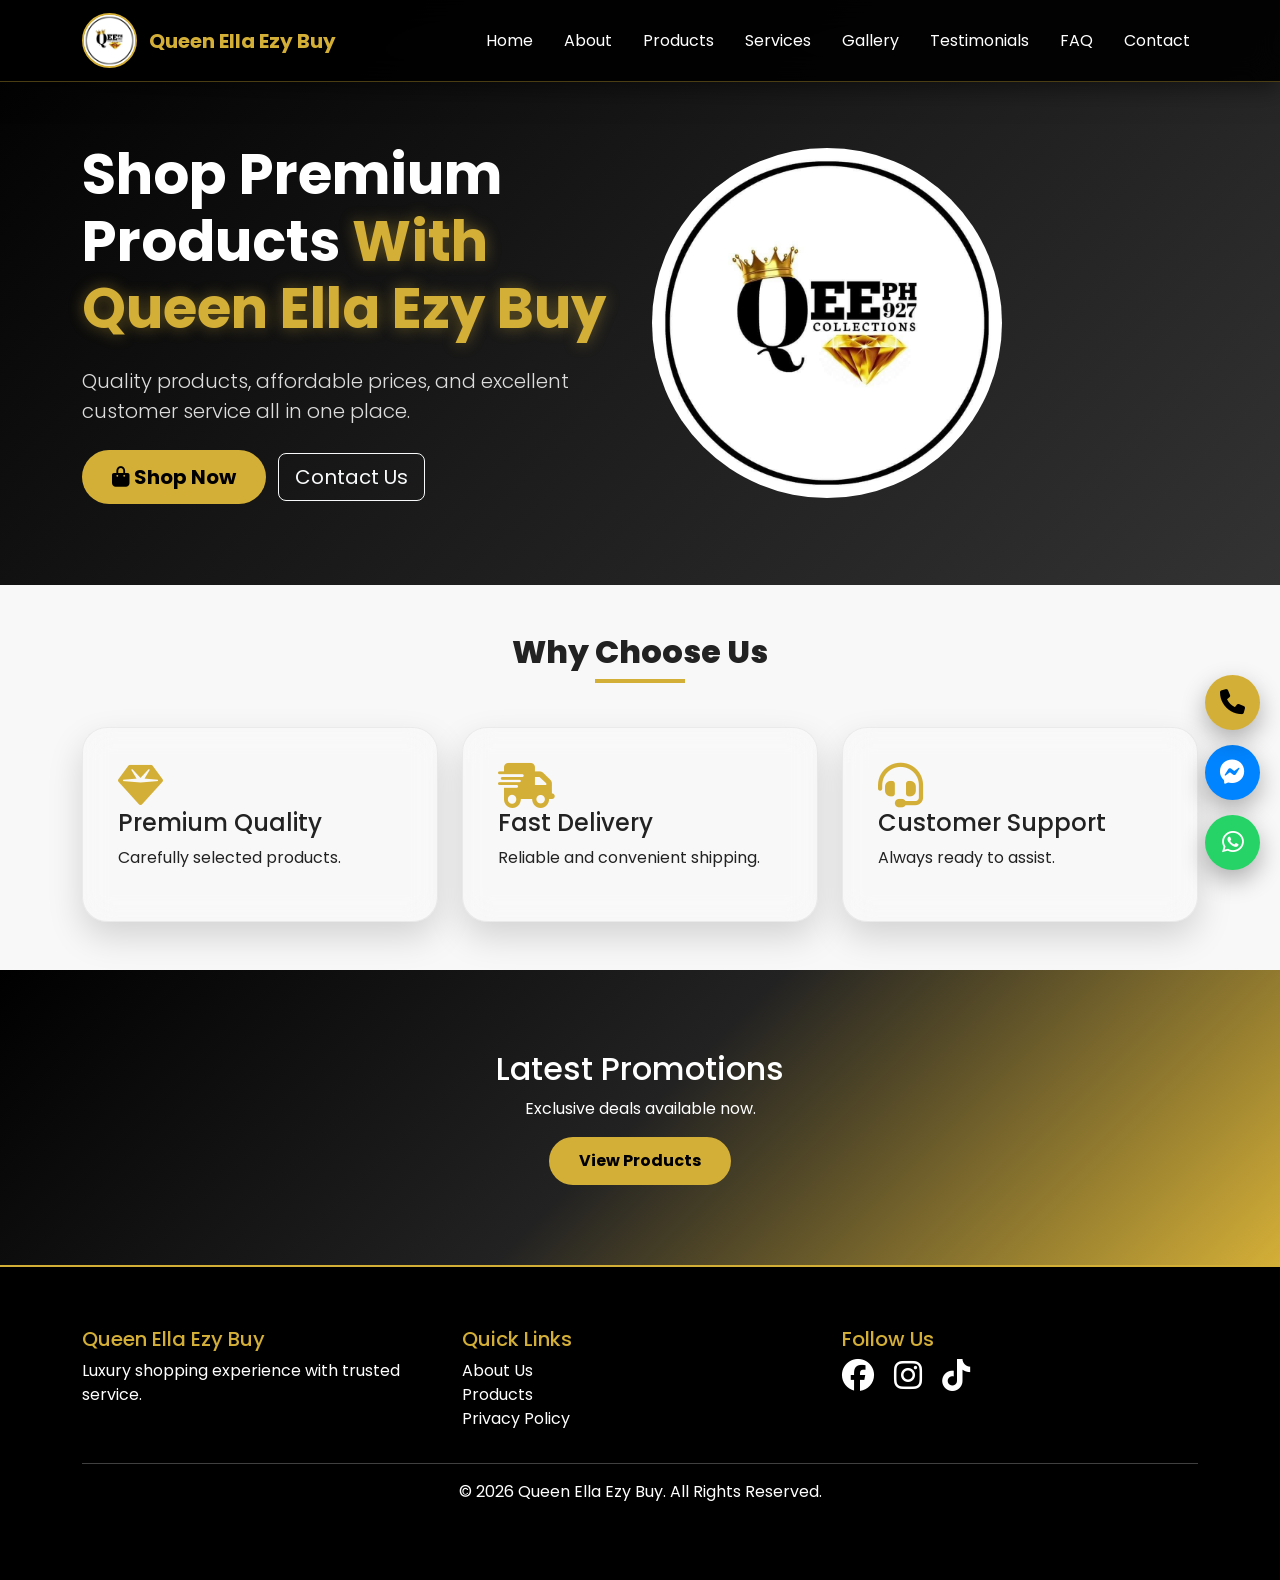
<file: index.html>
<!DOCTYPE html>
<html lang="en">

<head>

<meta charset="UTF-8">

<meta name="viewport" content="width=device-width, initial-scale=1.0">


<!-- SEO -->

<title>
Queen Ella Ezy Buy | Premium Online Store
</title>


<meta name="description"
content="Queen Ella Ezy Buy offers quality products, affordable prices, and trusted customer service.">


<meta name="keywords"
content="
Queen Ella Ezy Buy,
online shopping,
products,
ecommerce,
Philippines
">


<meta name="author"
content="Queen Ella Ezy Buy">


<meta name="robots"
content="index, follow">


<!-- Open Graph -->

<meta property="og:title"
content="Queen Ella Ezy Buy">


<meta property="og:description"
content="Premium products with trusted service.">


<meta property="og:type"
content="website">


<meta property="og:image"
content="assets/images/Qeelogo.jpg">


<!-- Favicon -->

<link rel="icon"
href="assets/images/Qeelogo.jpg">


<!-- Bootstrap -->

<link
href="https://cdn.jsdelivr.net/npm/bootstrap@5.3.3/dist/css/bootstrap.min.css"
rel="stylesheet">


<!-- Font Awesome -->

<link
rel="stylesheet"
href="https://cdnjs.cloudflare.com/ajax/libs/font-awesome/6.5.2/css/all.min.css">


<!-- Google Font -->

<link rel="preconnect"
href="https://fonts.googleapis.com">


<link
href="https://fonts.googleapis.com/css2?family=Poppins:wght@300;400;500;600;700;800&display=swap"
rel="stylesheet">


<!-- AOS Animation -->

<link
href="https://unpkg.com/aos@2.3.4/dist/aos.css"
rel="stylesheet">


<!-- Custom CSS -->

<link rel="stylesheet" href="assets/css/style.css">


</head>


<body>


<!-- ======================
LOADING SCREEN
======================= -->

<div id="loader">

<div class="spinner-border text-warning">

</div>

</div>



<!-- ======================
NAVBAR
======================= -->


<nav class="navbar navbar-expand-lg navbar-dark fixed-top custom-navbar">


<div class="container">


<a class="navbar-brand d-flex align-items-center"
href="index.html">


<img src="assets/images/Qeelogo.jpg"
alt="Queen Ella Ezy Buy Logo"
class="logo-img">


<span>
Queen Ella Ezy Buy
</span>


</a>



<button class="navbar-toggler"
type="button"
data-bs-toggle="collapse"
data-bs-target="#navbarMenu">


<span class="navbar-toggler-icon"></span>


</button>



<div class="collapse navbar-collapse"
id="navbarMenu">


<ul class="navbar-nav ms-auto">


<li class="nav-item">
<a class="nav-link active"
href="index.html">
Home
</a>
</li>



<li class="nav-item">
<a class="nav-link"
href="about.html">
About
</a>
</li>



<li class="nav-item">
<a class="nav-link"
href="products.html">
Products
</a>
</li>



<li class="nav-item">
<a class="nav-link"
href="services.html">
Services
</a>
</li>



<li class="nav-item">
<a class="nav-link"
href="gallery.html">
Gallery
</a>
</li>



<li class="nav-item">
<a class="nav-link"
href="testimonials.html">
Testimonials
</a>
</li>



<li class="nav-item">
<a class="nav-link"
href="faq.html">
FAQ
</a>
</li>



<li class="nav-item">
<a class="nav-link"
href="contact.html">
Contact
</a>
</li>



</ul>


</div>


</div>


</nav>




<!-- ======================
HERO SECTION
======================= -->


<section class="hero-section">


<div class="container">


<div class="row align-items-center">


<div class="col-lg-6"
data-aos="fade-right">


<h1 class="display-4 fw-bold">


Shop Premium Products


<span class="gold-text">
With Queen Ella Ezy Buy
</span>


</h1>



<p class="lead mt-4">


Quality products,
affordable prices,
and excellent customer service
all in one place.


</p>




<div class="mt-4">


<a href="products.html"
class="btn btn-gold btn-lg me-2">


<i class="fas fa-shopping-bag"></i>

Shop Now


</a>



<a href="contact.html"
class="btn btn-outline-light btn-lg">


Contact Us


</a>


</div>


</div>





<div class="col-lg-6 text-center"
data-aos="fade-left">


<img src="assets/images/Qeelogo.jpg"
alt="Queen Ella Ezy Buy"
class="img-fluid hero-img"
style="max-width:350px; border-radius: 50%;">


</div>



</div>


</div>


</section>






<!-- ======================
FEATURES
======================= -->


<section class="py-5">


<div class="container">


<div class="text-center mb-5">


<h2 class="section-title">

Why Choose Us

</h2>


</div>



<div class="row g-4">



<div class="col-md-4"
data-aos="zoom-in">


<div class="glass-card">


<i class="fa-solid fa-gem feature-icon"></i>


<h4>
Premium Quality
</h4>


<p>

Carefully selected products.

</p>


</div>


</div>





<div class="col-md-4"
data-aos="zoom-in">


<div class="glass-card">


<i class="fa-solid fa-truck-fast feature-icon"></i>


<h4>
Fast Delivery
</h4>


<p>

Reliable and convenient shipping.

</p>


</div>


</div>





<div class="col-md-4"
data-aos="zoom-in">


<div class="glass-card">


<i class="fa-solid fa-headset feature-icon"></i>


<h4>
Customer Support
</h4>


<p>

Always ready to assist.

</p>


</div>


</div>



</div>


</div>


</section>





<!-- ======================
PROMOTION CTA
======================= -->


<section class="promo-section">


<div class="container text-center">


<h2>

Latest Promotions

</h2>


<p>

Exclusive deals available now.

</p>



<a href="products.html"
class="btn btn-gold">

View Products

</a>


</div>


</section>





<!-- ======================
FOOTER
======================= -->


<footer>


<div class="container">


<div class="row">



<div class="col-md-4">


<h5>
Queen Ella Ezy Buy
</h5>


<p>

Luxury shopping experience
with trusted service.

</p>


</div>




<div class="col-md-4">


<h5>
Quick Links
</h5>


<ul class="footer-links">


<li>
<a href="about.html">
About Us
</a>
</li>


<li>
<a href="products.html">
Products
</a>
</li>


<li>
<a href="privacy.html">
Privacy Policy
</a>
</li>


</ul>


</div>





<div class="col-md-4">


<h5>
Follow Us
</h5>


<a href="https://www.facebook.com/QueenEllaEzybuy927"
class="text-white me-3">

<i class="fab fa-facebook fa-2x"></i>

</a>



<a href="#"
class="text-white me-3">

<i class="fab fa-instagram fa-2x"></i>

</a>



<a href="#"
class="text-white">

<i class="fab fa-tiktok fa-2x"></i>

</a>


</div>



</div>


<hr>


<p class="text-center">


© 2026 Queen Ella Ezy Buy.
All Rights Reserved.


</p>


</div>


</footer>





<!-- ======================
FLOATING BUTTONS
======================= -->


<button id="topBtn">

<i class="fas fa-arrow-up"></i>

</button>



<a href="https://www.facebook.com/QueenEllaEzybuy927"
class="messenger-btn">

<i class="fab fa-facebook-messenger"></i>

</a>




<a href="tel:+63922 793 5273"
class="call-btn">

<i class="fas fa-phone"></i>

</a>




<a href="https://wa.me/639000000000"
class="whatsapp-btn">

<i class="fab fa-whatsapp"></i>

</a>






<!-- JS -->

<script
src="https://cdn.jsdelivr.net/npm/bootstrap@5.3.3/dist/js/bootstrap.bundle.min.js">
</script>


<script
src="https://unpkg.com/aos@2.3.4/dist/aos.js">
</script>


<script
src="assets/js/script.js">
</script>



</body>

</html>
</file>
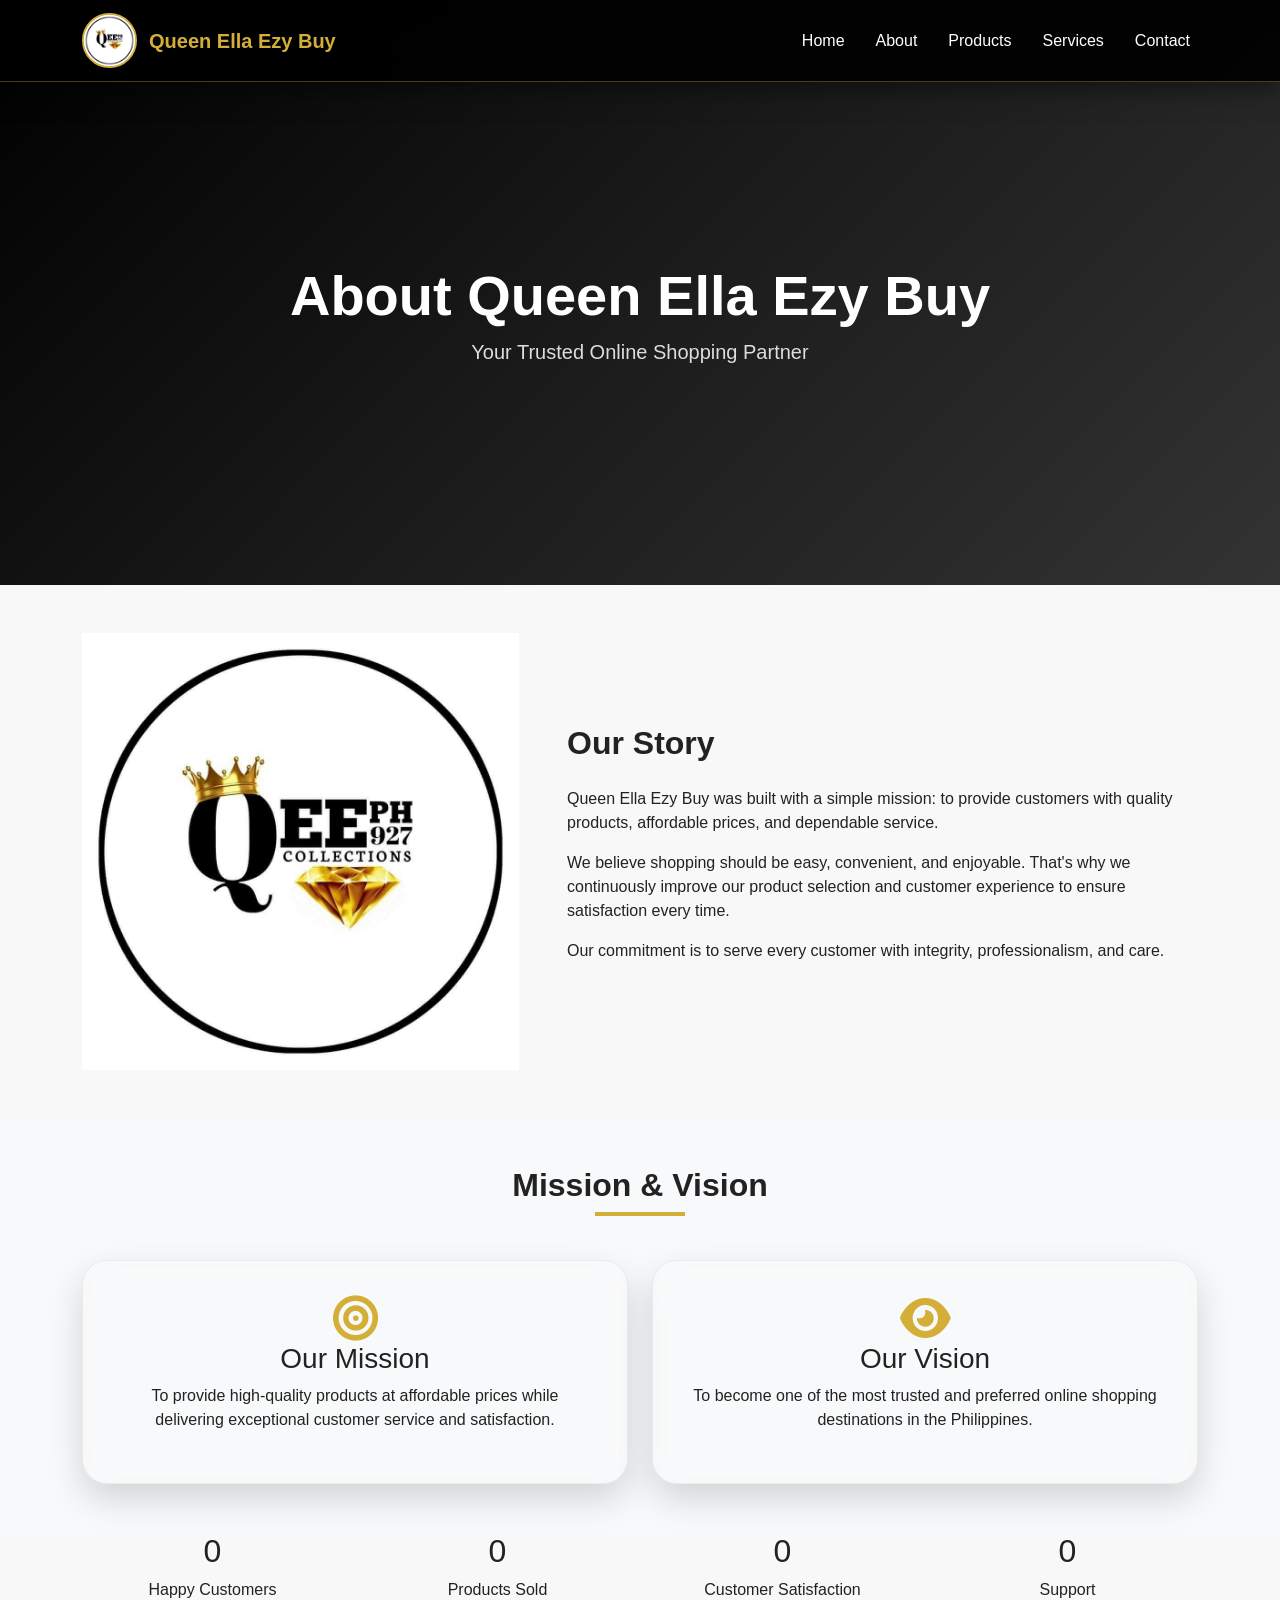
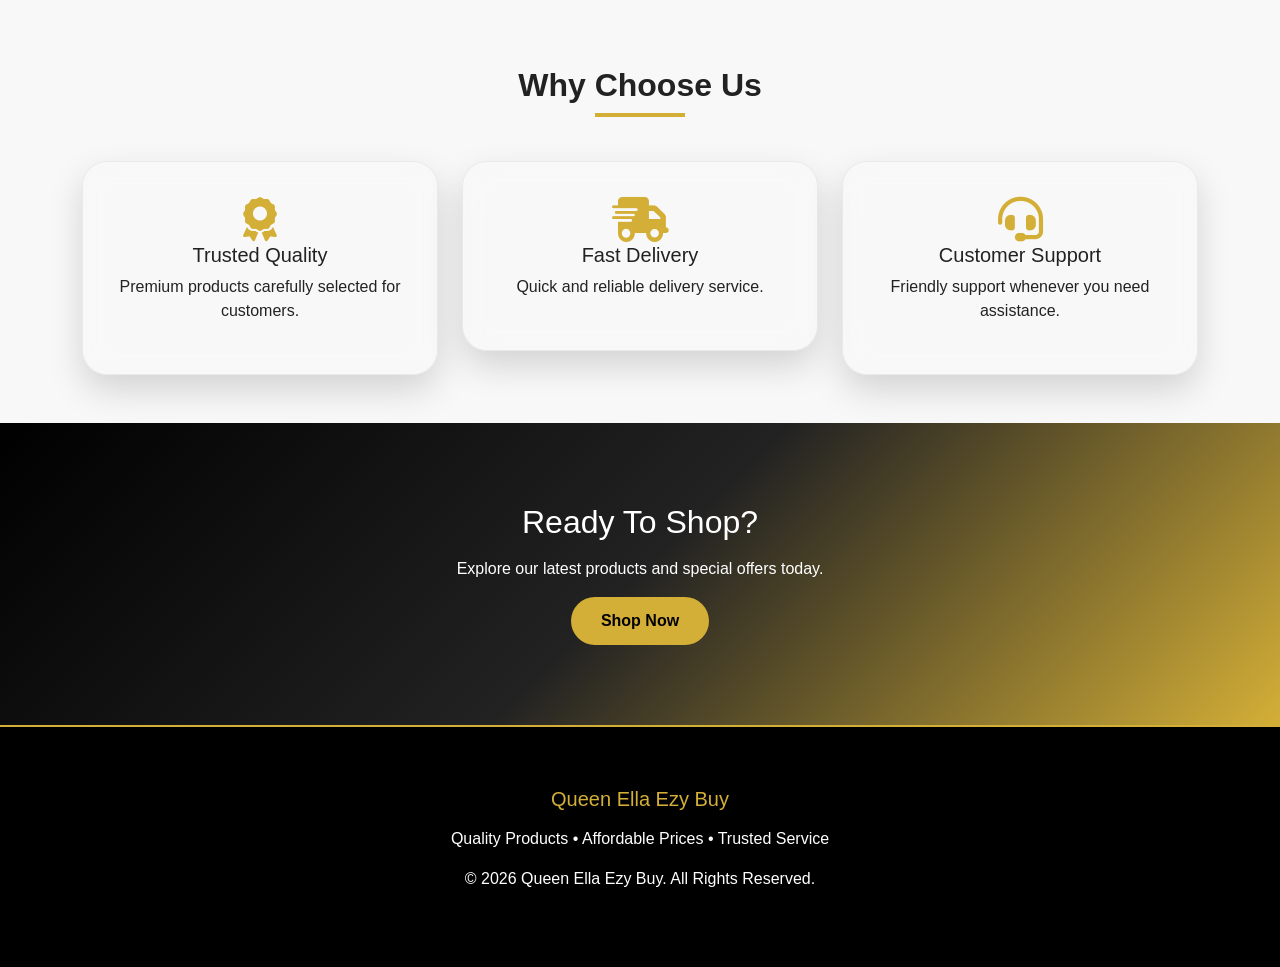
<file: about.html>
<!DOCTYPE html>

<html lang="en">

<head>

<meta charset="UTF-8">
<meta name="viewport" content="width=device-width, initial-scale=1.0">

<title>About Us | Queen Ella Ezy Buy</title>

<meta name="description"
content="Learn more about Queen Ella Ezy Buy, our mission, vision, and commitment to providing quality products and excellent customer service.">

<meta name="keywords"
content="Queen Ella Ezy Buy, online shopping, affordable products, ecommerce Philippines">

<meta name="author"
content="Queen Ella Ezy Buy">

<meta name="robots"
content="index, follow">

<meta property="og:type"
content="website">

<meta property="og:site_name"
content="Queen Ella Ezy Buy">

<meta property="og:title"
content="About Us | Queen Ella Ezy Buy">

<meta property="og:description"
content="Quality products and trusted customer service.">

<link rel="icon"
href="assets/images/Qeelogo.jpg">

<link rel="stylesheet"
href="https://cdn.jsdelivr.net/npm/bootstrap@5.3.3/dist/css/bootstrap.min.css">

<link rel="stylesheet"
href="https://cdnjs.cloudflare.com/ajax/libs/font-awesome/6.5.2/css/all.min.css">

<link href="https://unpkg.com/aos@2.3.4/dist/aos.css"
rel="stylesheet">

<link rel="stylesheet"
href="assets/css/style.css">

</head>

<body>

<!-- NAVBAR -->

<nav class="navbar navbar-expand-lg navbar-dark fixed-top custom-navbar">

<div class="container">

<a class="navbar-brand d-flex align-items-center"
href="index.html">

<img src="assets/images/Qeelogo.jpg"
class="logo-img"
alt="Queen Ella Logo">

<span>Queen Ella Ezy Buy</span>

</a>

<button class="navbar-toggler"
type="button"
data-bs-toggle="collapse"
data-bs-target="#nav">

<span class="navbar-toggler-icon"></span>

</button>

<div class="collapse navbar-collapse"
id="nav">

<ul class="navbar-nav ms-auto">

<li class="nav-item">
<a class="nav-link"
href="index.html">Home</a>
</li>

<li class="nav-item">
<a class="nav-link active"
href="about.html">About</a>
</li>

<li class="nav-item">
<a class="nav-link"
href="products.html">Products</a>
</li>

<li class="nav-item">
<a class="nav-link"
href="services.html">Services</a>
</li>

<li class="nav-item">
<a class="nav-link"
href="contact.html">Contact</a>
</li>

</ul>

</div>

</div>

</nav>

<!-- HERO -->

<section class="hero-section">

<div class="container text-center">

<h1 class="display-4 fw-bold"
data-aos="fade-up">

About Queen Ella Ezy Buy

</h1>

<p class="lead"
data-aos="fade-up"
data-aos-delay="200">

Your Trusted Online Shopping Partner

</p>

</div>

</section>

<!-- COMPANY STORY -->

<section class="py-5">

<div class="container">

<div class="row align-items-center g-5">

<div class="col-lg-5"
data-aos="fade-right">

<img src="assets/images/Qeelogo.jpg"
class="img-fluid hero-img"
alt="Queen Ella Ezy Buy">

</div>

<div class="col-lg-7"
data-aos="fade-left">

<h2 class="fw-bold mb-4">

Our Story

</h2>

<p>

Queen Ella Ezy Buy was built with a simple mission:
to provide customers with quality products, affordable prices, and dependable service.

</p>

<p>

We believe shopping should be easy, convenient, and enjoyable. That's why we continuously improve our product selection and customer experience to ensure satisfaction every time.

</p>

<p>

Our commitment is to serve every customer with integrity, professionalism, and care.

</p>

</div>

</div>

</div>

</section>

<!-- MISSION & VISION -->

<section class="py-5 bg-light">

<div class="container">

<div class="text-center mb-5">

<h2 class="section-title">

Mission & Vision

</h2>

</div>

<div class="row g-4">

<div class="col-md-6">

<div class="glass-card text-center"
data-aos="zoom-in">

<i class="fas fa-bullseye feature-icon"></i>

<h3>Our Mission</h3>

<p>

To provide high-quality products at affordable prices while delivering exceptional customer service and satisfaction.

</p>

</div>

</div>

<div class="col-md-6">

<div class="glass-card text-center"
data-aos="zoom-in"
data-aos-delay="200">

<i class="fas fa-eye feature-icon"></i>

<h3>Our Vision</h3>

<p>

To become one of the most trusted and preferred online shopping destinations in the Philippines.

</p>

</div>

</div>

</div>

</div>

</section>

<!-- STATS -->

<section class="counter-section">

<div class="container">

<div class="row text-center">

<div class="col-md-3">

<h2 class="counter">1000+</h2>

<p>Happy Customers</p>

</div>

<div class="col-md-3">

<h2 class="counter">500+</h2>

<p>Products Sold</p>

</div>

<div class="col-md-3">

<h2 class="counter">100%</h2>

<p>Customer Satisfaction</p>

</div>

<div class="col-md-3">

<h2 class="counter">24/7</h2>

<p>Support</p>

</div>

</div>

</div>

</section>

<!-- WHY CHOOSE US -->

<section class="py-5">

<div class="container">

<div class="text-center mb-5">

<h2 class="section-title">

Why Choose Us

</h2>

</div>

<div class="row g-4">

<div class="col-md-4">

<div class="glass-card text-center"
data-aos="fade-up">

<i class="fas fa-award feature-icon"></i>

<h5>Trusted Quality</h5>

<p>
Premium products carefully selected for customers.
</p>

</div>

</div>

<div class="col-md-4">

<div class="glass-card text-center"
data-aos="fade-up"
data-aos-delay="200">

<i class="fas fa-shipping-fast feature-icon"></i>

<h5>Fast Delivery</h5>

<p>
Quick and reliable delivery service.
</p>

</div>

</div>

<div class="col-md-4">

<div class="glass-card text-center"
data-aos="fade-up"
data-aos-delay="400">

<i class="fas fa-headset feature-icon"></i>

<h5>Customer Support</h5>

<p>
Friendly support whenever you need assistance.
</p>

</div>

</div>

</div>

</div>

</section>

<!-- CTA -->

<section class="promo-section">

<div class="container text-center">

<h2 class="mb-3">

Ready To Shop?

</h2>

<p>

Explore our latest products and special offers today.

</p>

<a href="products.html"
class="btn btn-gold">

Shop Now

</a>

</div>

</section>

<!-- FOOTER -->

<footer>

<div class="container text-center">

<h5 class="mb-3">

Queen Ella Ezy Buy

</h5>

<p>

Quality Products • Affordable Prices • Trusted Service

</p>

<p>

© 2026 Queen Ella Ezy Buy. All Rights Reserved.

</p>

</div>

</footer>

<script src="https://cdn.jsdelivr.net/npm/bootstrap@5.3.3/dist/js/bootstrap.bundle.min.js"></script>

<script src="https://unpkg.com/aos@2.3.4/dist/aos.js"></script>

<script src="assets/js/script.js"></script>

<script>
AOS.init({
duration:1000,
once:true
});
</script>

</body>

</html>
</file>
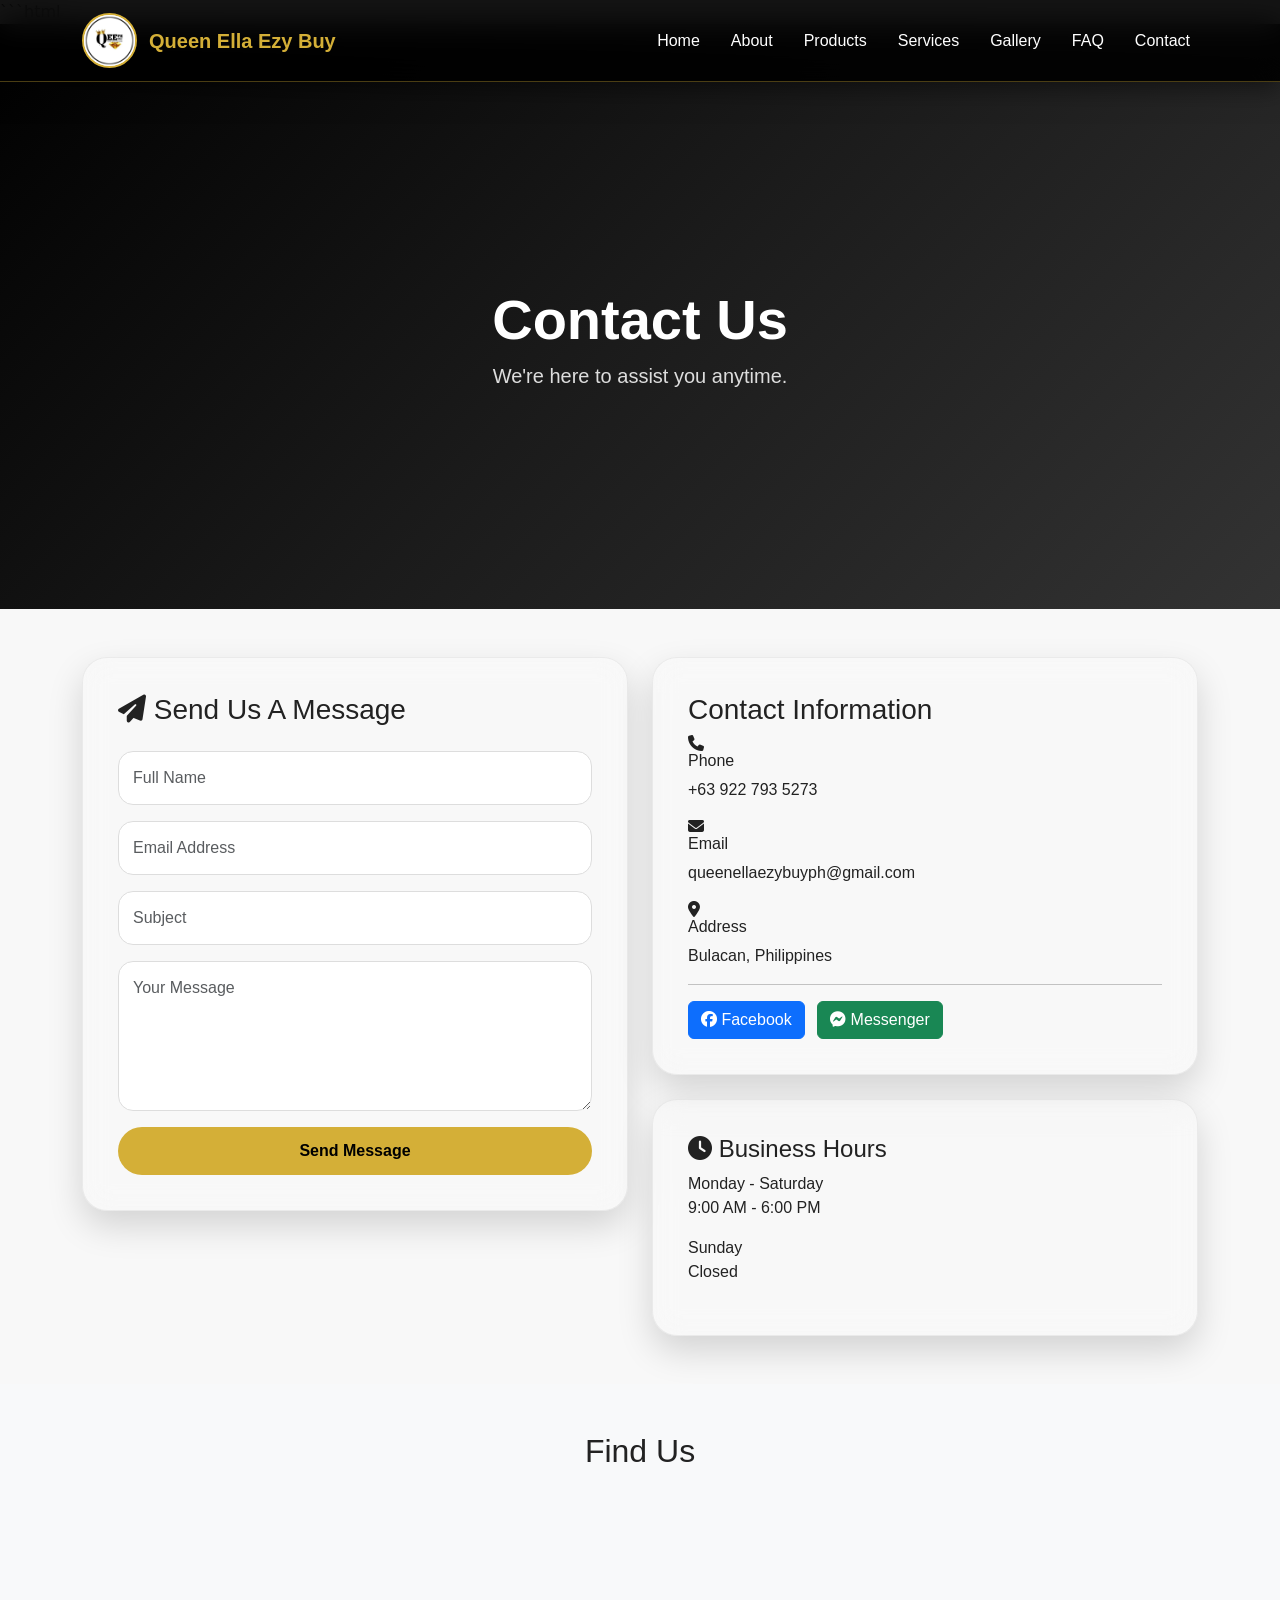
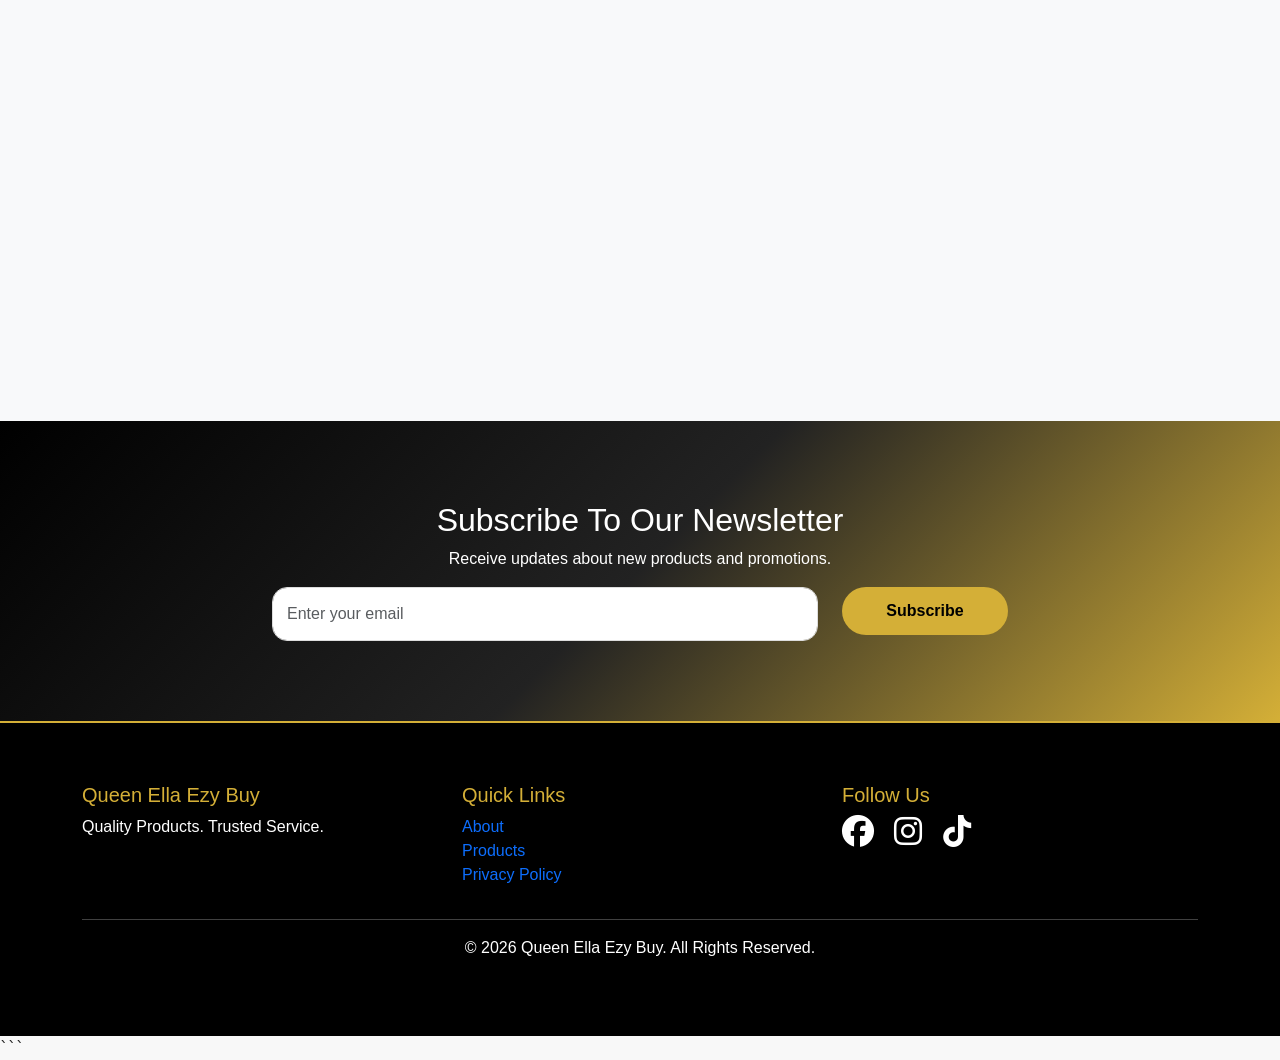
<file: contact.html>
```html
<!DOCTYPE html>
<html lang="en">

<head>

<meta charset="UTF-8">

<meta name="viewport"
content="width=device-width, initial-scale=1.0">


<title>Contact Us | Queen Ella Ezy Buy</title>


<meta name="description"
content="Contact Queen Ella Ezy Buy for inquiries, orders, customer support, and product information.">


<meta name="keywords"
content="Queen Ella Ezy Buy contact, online shop Philippines, customer support">


<meta name="author"
content="Queen Ella Ezy Buy">


<meta name="robots"
content="index, follow">


<meta property="og:type"
content="website">


<meta property="og:site_name"
content="Queen Ella Ezy Buy">


<link rel="icon"
href="assets/images/Qeelogo.jpg">



<link href="https://cdn.jsdelivr.net/npm/bootstrap@5.3.3/dist/css/bootstrap.min.css"
rel="stylesheet">


<link rel="stylesheet"
href="https://cdnjs.cloudflare.com/ajax/libs/font-awesome/6.5.2/css/all.min.css">


<link href="https://unpkg.com/aos@2.3.4/dist/aos.css"
rel="stylesheet">


<link rel="stylesheet"
href="assets/css/style.css">


</head>


<body>


<!-- NAVBAR -->


<nav class="navbar navbar-expand-lg navbar-dark fixed-top custom-navbar">


<div class="container">


<a class="navbar-brand d-flex align-items-center"
href="index.html">


<img src="assets/images/Qeelogo.jpg"
class="logo-img"
alt="Queen Ella Logo">


<span>
Queen Ella Ezy Buy
</span>


</a>



<button class="navbar-toggler"
data-bs-toggle="collapse"
data-bs-target="#navbarMenu">


<span class="navbar-toggler-icon"></span>


</button>



<div class="collapse navbar-collapse"
id="navbarMenu">


<ul class="navbar-nav ms-auto">


<li class="nav-item">
<a class="nav-link"
href="index.html">
Home
</a>
</li>


<li class="nav-item">
<a class="nav-link"
href="about.html">
About
</a>
</li>


<li class="nav-item">
<a class="nav-link"
href="products.html">
Products
</a>
</li>


<li class="nav-item">
<a class="nav-link"
href="services.html">
Services
</a>
</li>


<li class="nav-item">
<a class="nav-link"
href="gallery.html">
Gallery
</a>
</li>


<li class="nav-item">
<a class="nav-link"
href="faq.html">
FAQ
</a>
</li>


<li class="nav-item">
<a class="nav-link active"
href="contact.html">
Contact
</a>
</li>


</ul>


</div>


</div>


</nav>




<!-- HERO -->


<section class="hero-section">


<div class="container text-center">


<h1 class="display-4 fw-bold"
data-aos="fade-up">

Contact Us

</h1>


<p class="lead"
data-aos="fade-up"
data-aos-delay="200">

We're here to assist you anytime.

</p>


</div>


</section>





<!-- CONTACT -->


<section class="py-5">


<div class="container">


<div class="row g-4">



<!-- FORM -->


<div class="col-lg-6"
data-aos="fade-right">


<div class="glass-card">


<h3 class="mb-4">

<i class="fas fa-paper-plane"></i>

Send Us A Message

</h3>



<form action="php/contact.php"
method="POST"
class="needs-validation"
novalidate>



<div class="mb-3">

<input
type="text"
name="name"
class="form-control"
placeholder="Full Name"
required>

<div class="invalid-feedback">

Please enter your name.

</div>

</div>



<div class="mb-3">

<input
type="email"
name="email"
class="form-control"
placeholder="Email Address"
required>

<div class="invalid-feedback">

Please enter valid email.

</div>

</div>



<div class="mb-3">

<input
type="text"
name="subject"
class="form-control"
placeholder="Subject"
required>

</div>



<div class="mb-3">

<textarea
name="message"
rows="5"
class="form-control"
placeholder="Your Message"
required></textarea>


</div>



<button class="btn btn-gold w-100"
type="submit">


Send Message


</button>



</form>


</div>


</div>





<!-- INFO -->


<div class="col-lg-6"
data-aos="fade-left">



<div class="glass-card mb-4">


<h3>

Contact Information

</h3>



<div class="contact-item">

<i class="fas fa-phone"></i>

<div>

<h6>Phone</h6>

<p>
+63 922 793 5273
</p>

</div>

</div>



<div class="contact-item">

<i class="fas fa-envelope"></i>

<div>

<h6>Email</h6>

<p>

queenellaezybuyph@gmail.com
</p>

</div>

</div>




<div class="contact-item">

<i class="fas fa-location-dot"></i>

<div>

<h6>Address</h6>

<p>
Bulacan, Philippines
</p>

</div>

</div>



<hr>



<a href="https://www.facebook.com/QueenEllaEzybuy927"
class="btn btn-primary me-2">

<i class="fab fa-facebook"></i>

Facebook

</a>



<a href="https://www.facebook.com/QueenEllaEzybuy927"
class="btn btn-success">

<i class="fab fa-facebook-messenger"></i>

Messenger

</a>



</div>





<!-- BUSINESS HOURS -->


<div class="glass-card">


<h4>

<i class="fas fa-clock"></i>

Business Hours

</h4>


<p>

Monday - Saturday

<br>

9:00 AM - 6:00 PM

</p>


<p>

Sunday

<br>

Closed

</p>


</div>



</div>


</div>


</div>


</section>






<!-- MAP -->


<section class="py-5 bg-light">


<div class="container">


<div class="text-center mb-4">


<h2>

Find Us

</h2>


</div>



<div class="ratio ratio-21x9">


<iframe

src="https://www.google.com/maps?q=Queen+Ella+EzyBuy&output=embed"

allowfullscreen

loading="lazy">

</iframe>


</div>



</div>


</section>







<!-- NEWSLETTER -->


<section class="promo-section">


<div class="container text-center">


<h2>

Subscribe To Our Newsletter

</h2>


<p>

Receive updates about new products and promotions.

</p>



<form class="row justify-content-center">


<div class="col-md-6">


<input type="email"
class="form-control"
placeholder="Enter your email">


</div>



<div class="col-md-2">


<button class="btn btn-gold w-100">

Subscribe

</button>


</div>



</form>


</div>


</section>







<!-- FOOTER -->


<footer>


<div class="container">


<div class="row text-center text-md-start">


<div class="col-md-4">


<h5>
Queen Ella Ezy Buy
</h5>


<p>

Quality Products.
Trusted Service.

</p>


</div>




<div class="col-md-4">


<h5>
Quick Links
</h5>


<p>

<a href="about.html">
About
</a>

<br>

<a href="products.html">
Products
</a>

<br>

<a href="privacy.html">
Privacy Policy
</a>


</p>


</div>





<div class="col-md-4">


<h5>
Follow Us
</h5>


<i class="fab fa-facebook fa-2x me-3"></i>

<i class="fab fa-instagram fa-2x me-3"></i>

<i class="fab fa-tiktok fa-2x"></i>


</div>


</div>



<hr>


<p class="text-center">

© 2026 Queen Ella Ezy Buy. All Rights Reserved.

</p>


</div>


</footer>





<script src="https://cdn.jsdelivr.net/npm/bootstrap@5.3.3/dist/js/bootstrap.bundle.min.js"></script>


<script src="https://unpkg.com/aos@2.3.4/dist/aos.js"></script>


<script src="assets/js/script.js"></script>



<script>

AOS.init({

duration:1000,

once:true

});


</script>


</body>

</html>
```
</file>
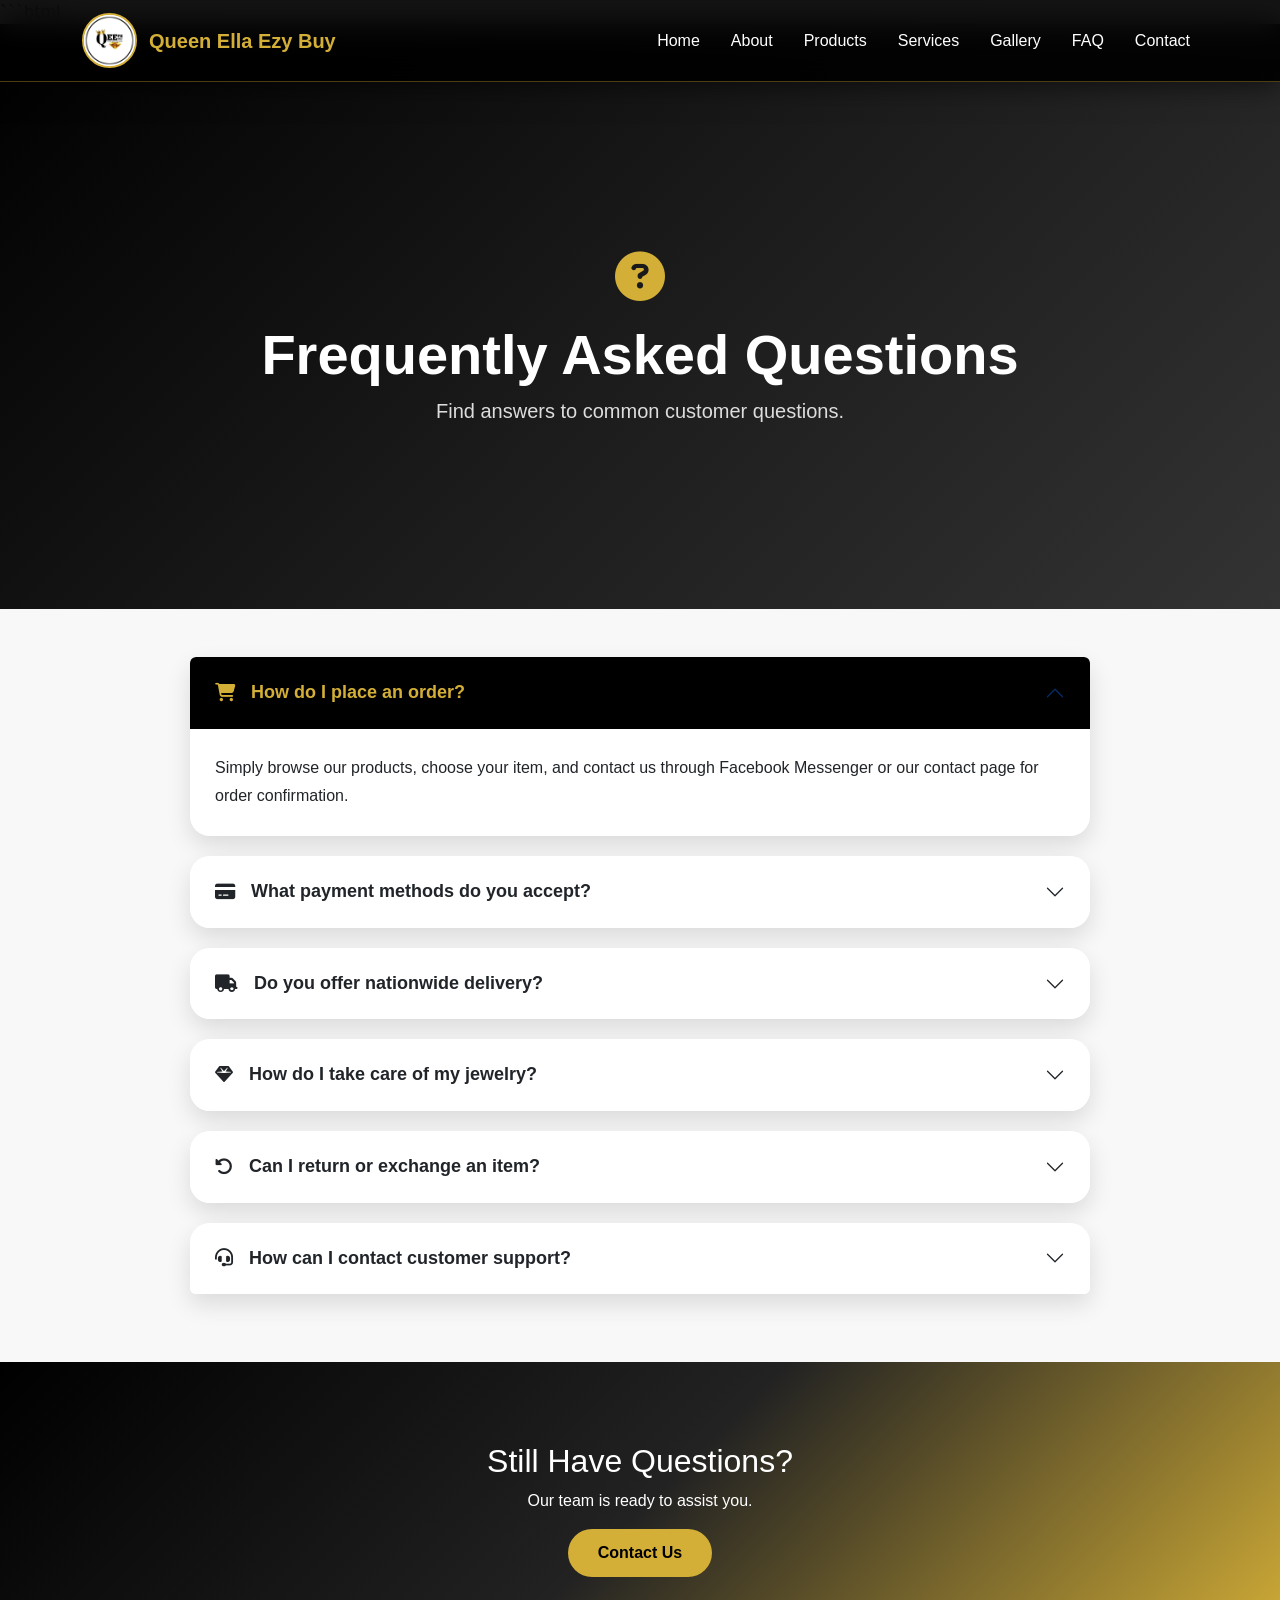
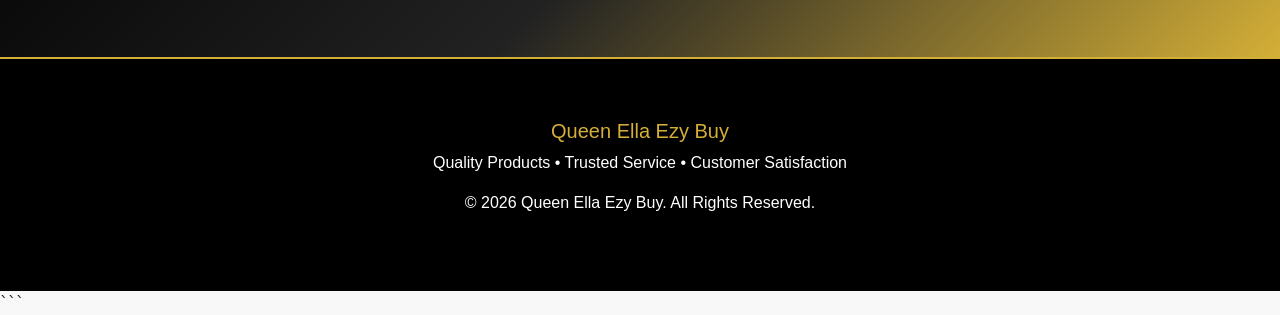
<file: faq.html>
```html
<!DOCTYPE html>
<html lang="en">

<head>

<meta charset="UTF-8">

<meta name="viewport"
content="width=device-width, initial-scale=1.0">

<title>FAQ | Queen Ella Ezy Buy</title>

<meta name="description"
content="Frequently Asked Questions about Queen Ella Ezy Buy products, orders, payments, delivery, and customer service.">

<meta name="keywords"
content="Queen Ella Ezy Buy FAQ, online shopping questions, delivery, payment">

<meta name="author"
content="Queen Ella Ezy Buy">

<meta name="robots"
content="index, follow">


<link rel="icon"
href="assets/images/Qeelogo.jpg">


<link href="https://cdn.jsdelivr.net/npm/bootstrap@5.3.3/dist/css/bootstrap.min.css"
rel="stylesheet">


<link rel="stylesheet"
href="https://cdnjs.cloudflare.com/ajax/libs/font-awesome/6.5.2/css/all.min.css">


<link href="https://unpkg.com/aos@2.3.4/dist/aos.css"
rel="stylesheet">


<link rel="stylesheet"
href="assets/css/style.css">


<style>

.faq-wrapper{

max-width:900px;

margin:auto;

}


.accordion-item{

border:none;

margin-bottom:20px;

border-radius:20px;

overflow:hidden;

box-shadow:
0 10px 25px rgba(0,0,0,.12);

}


.accordion-button{

font-weight:600;

font-size:18px;

padding:25px;

}


.accordion-button:not(.collapsed){

background:#000;

color:#d4af37;

box-shadow:none;

}


.accordion-body{

padding:25px;

font-size:16px;

line-height:1.8;

}


.faq-icon{

font-size:50px;

color:#d4af37;

margin-bottom:20px;

}


</style>

</head>


<body>


<!-- NAVBAR -->


<nav class="navbar navbar-expand-lg navbar-dark fixed-top custom-navbar">


<div class="container">


<a class="navbar-brand d-flex align-items-center"
href="index.html">


<img src="assets/images/Qeelogo.jpg"
class="logo-img"
alt="Queen Ella Logo">


<span>
Queen Ella Ezy Buy
</span>


</a>



<button class="navbar-toggler"
data-bs-toggle="collapse"
data-bs-target="#navbarMenu">


<span class="navbar-toggler-icon"></span>


</button>



<div class="collapse navbar-collapse"
id="navbarMenu">


<ul class="navbar-nav ms-auto">


<li class="nav-item">
<a class="nav-link"
href="index.html">
Home
</a>
</li>


<li class="nav-item">
<a class="nav-link"
href="about.html">
About
</a>
</li>


<li class="nav-item">
<a class="nav-link"
href="products.html">
Products
</a>
</li>


<li class="nav-item">
<a class="nav-link"
href="services.html">
Services
</a>
</li>


<li class="nav-item">
<a class="nav-link"
href="gallery.html">
Gallery
</a>
</li>


<li class="nav-item">
<a class="nav-link active"
href="faq.html">
FAQ
</a>
</li>


<li class="nav-item">
<a class="nav-link"
href="contact.html">
Contact
</a>
</li>


</ul>


</div>


</div>


</nav>



<!-- HERO -->


<section class="hero-section">


<div class="container text-center">


<i class="fas fa-circle-question faq-icon"
data-aos="fade-up"></i>


<h1 class="display-4 fw-bold"
data-aos="fade-up">


Frequently Asked Questions


</h1>


<p class="lead"
data-aos="fade-up"
data-aos-delay="200">


Find answers to common customer questions.


</p>


</div>


</section>




<!-- FAQ -->


<section class="py-5">


<div class="container">


<div class="faq-wrapper"
data-aos="fade-up">


<div class="accordion"
id="faqAccordion">



<!-- FAQ 1 -->


<div class="accordion-item">


<h2 class="accordion-header">


<button class="accordion-button"
data-bs-toggle="collapse"
data-bs-target="#faq1">


<i class="fas fa-cart-shopping me-3"></i>

How do I place an order?


</button>


</h2>


<div id="faq1"
class="accordion-collapse collapse show"
data-bs-parent="#faqAccordion">


<div class="accordion-body">


Simply browse our products, choose your item, and contact us through Facebook Messenger or our contact page for order confirmation.


</div>


</div>


</div>





<!-- FAQ 2 -->


<div class="accordion-item">


<h2 class="accordion-header">


<button class="accordion-button collapsed"
data-bs-toggle="collapse"
data-bs-target="#faq2">


<i class="fas fa-credit-card me-3"></i>

What payment methods do you accept?


</button>


</h2>


<div id="faq2"
class="accordion-collapse collapse"
data-bs-parent="#faqAccordion">


<div class="accordion-body">


We accept convenient payment options such as GCash, bank transfer, and other available payment arrangements.


</div>


</div>


</div>





<!-- FAQ 3 -->


<div class="accordion-item">


<h2 class="accordion-header">


<button class="accordion-button collapsed"
data-bs-toggle="collapse"
data-bs-target="#faq3">


<i class="fas fa-truck me-3"></i>

Do you offer nationwide delivery?


</button>


</h2>


<div id="faq3"
class="accordion-collapse collapse"
data-bs-parent="#faqAccordion">


<div class="accordion-body">


Yes. We deliver nationwide through trusted courier services to ensure your orders arrive safely.


</div>


</div>


</div>





<!-- FAQ 4 -->


<div class="accordion-item">


<h2 class="accordion-header">


<button class="accordion-button collapsed"
data-bs-toggle="collapse"
data-bs-target="#faq4">


<i class="fas fa-gem me-3"></i>

How do I take care of my jewelry?


</button>


</h2>


<div id="faq4"
class="accordion-collapse collapse"
data-bs-parent="#faqAccordion">


<div class="accordion-body">


Avoid exposing jewelry to water, perfume, and harsh chemicals. Store your jewelry properly to maintain its beauty and quality.


</div>


</div>


</div>





<!-- FAQ 5 -->


<div class="accordion-item">


<h2 class="accordion-header">


<button class="accordion-button collapsed"
data-bs-toggle="collapse"
data-bs-target="#faq5">


<i class="fas fa-rotate-left me-3"></i>

Can I return or exchange an item?


</button>


</h2>


<div id="faq5"
class="accordion-collapse collapse"
data-bs-parent="#faqAccordion">


<div class="accordion-body">


Returns and exchanges may be accepted depending on product condition and store policies. Please contact customer support for assistance.


</div>


</div>


</div>





<!-- FAQ 6 -->


<div class="accordion-item">


<h2 class="accordion-header">


<button class="accordion-button collapsed"
data-bs-toggle="collapse"
data-bs-target="#faq6">


<i class="fas fa-headset me-3"></i>

How can I contact customer support?


</button>


</h2>


<div id="faq6"
class="accordion-collapse collapse"
data-bs-parent="#faqAccordion">


<div class="accordion-body">


You may reach us through Facebook Messenger, email, phone, or our website contact form.


</div>


</div>


</div>



</div>


</div>


</div>


</section>





<!-- CTA -->


<section class="promo-section">


<div class="container text-center">


<h2>
Still Have Questions?
</h2>


<p>
Our team is ready to assist you.
</p>


<a href="contact.html"
class="btn btn-gold">

Contact Us

</a>


</div>


</section>





<!-- FOOTER -->


<footer>


<div class="container text-center">


<h5>
Queen Ella Ezy Buy
</h5>


<p>
Quality Products • Trusted Service • Customer Satisfaction
</p>


<p>
© 2026 Queen Ella Ezy Buy. All Rights Reserved.
</p>


</div>


</footer>





<script src="https://cdn.jsdelivr.net/npm/bootstrap@5.3.3/dist/js/bootstrap.bundle.min.js"></script>


<script src="https://unpkg.com/aos@2.3.4/dist/aos.js"></script>


<script src="assets/js/script.js"></script>



<script>

AOS.init({

duration:1000,

once:true

});

</script>



</body>

</html>
```
</file>
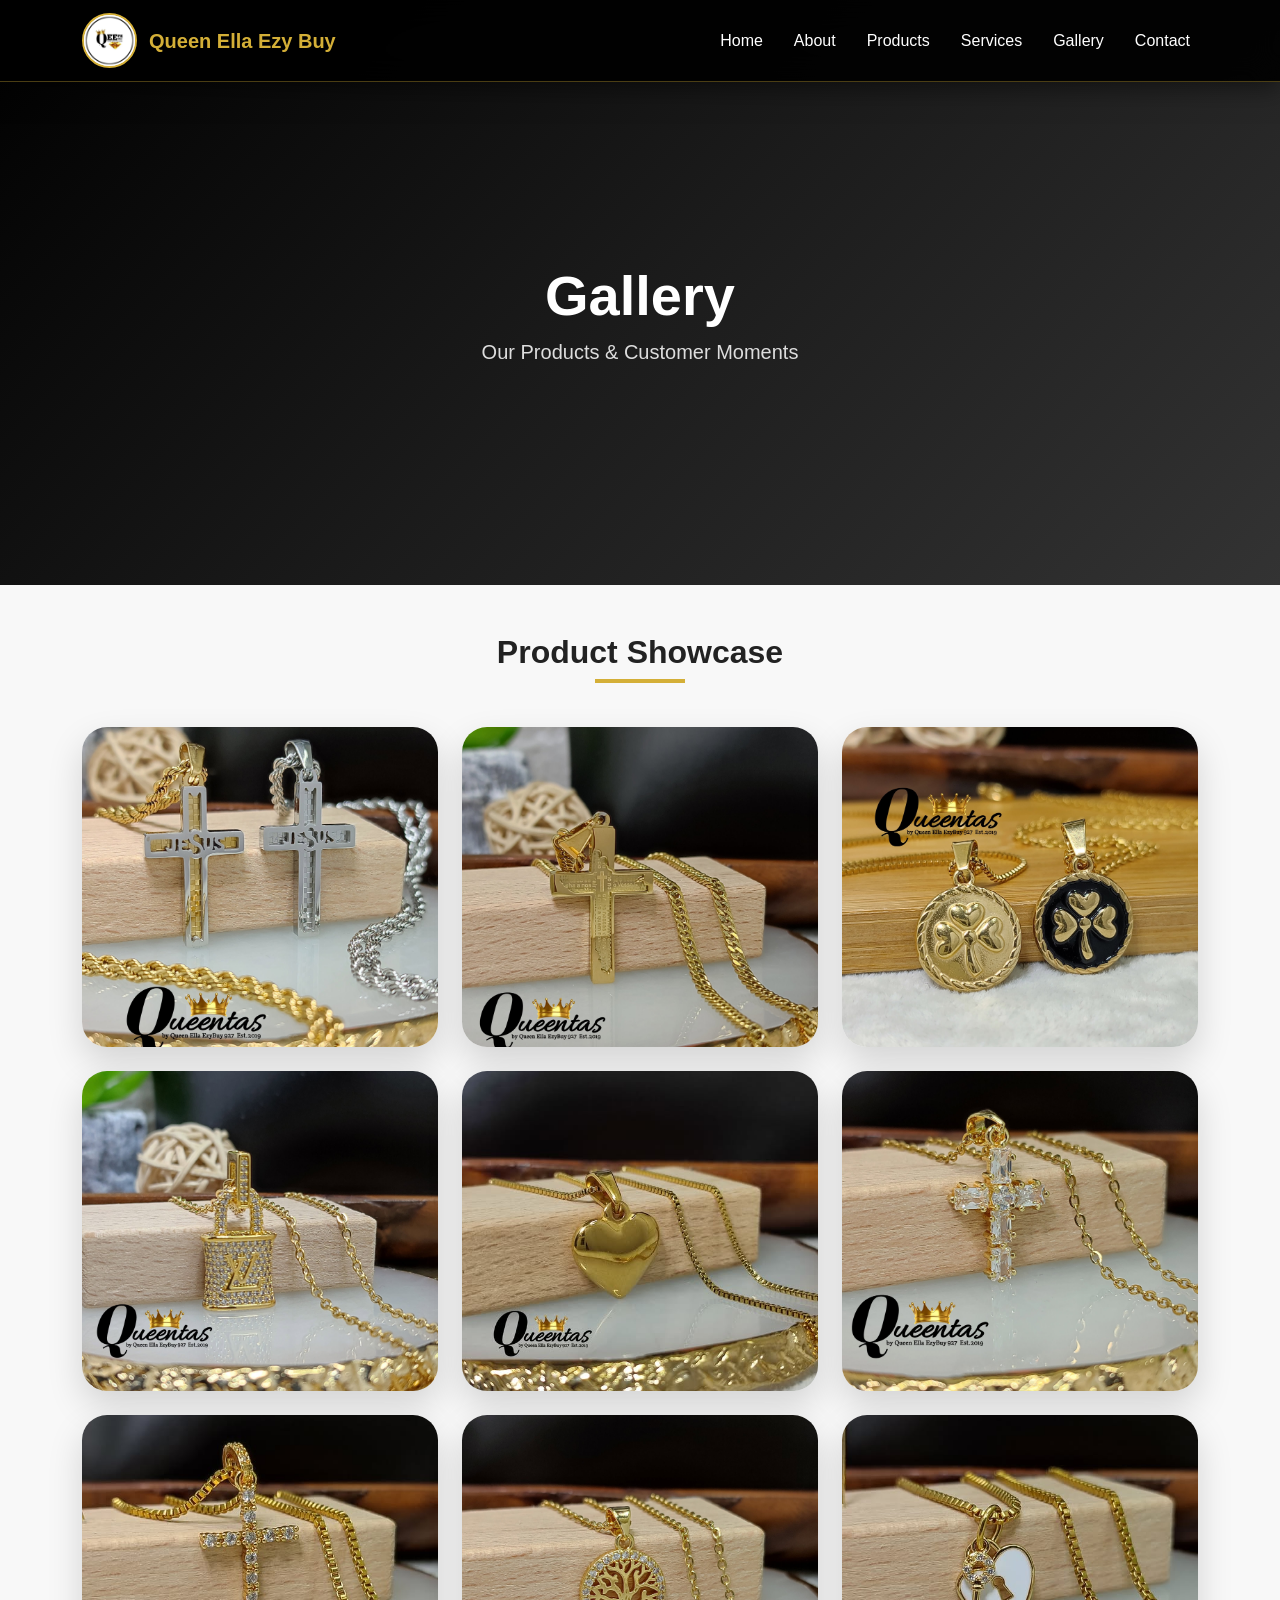
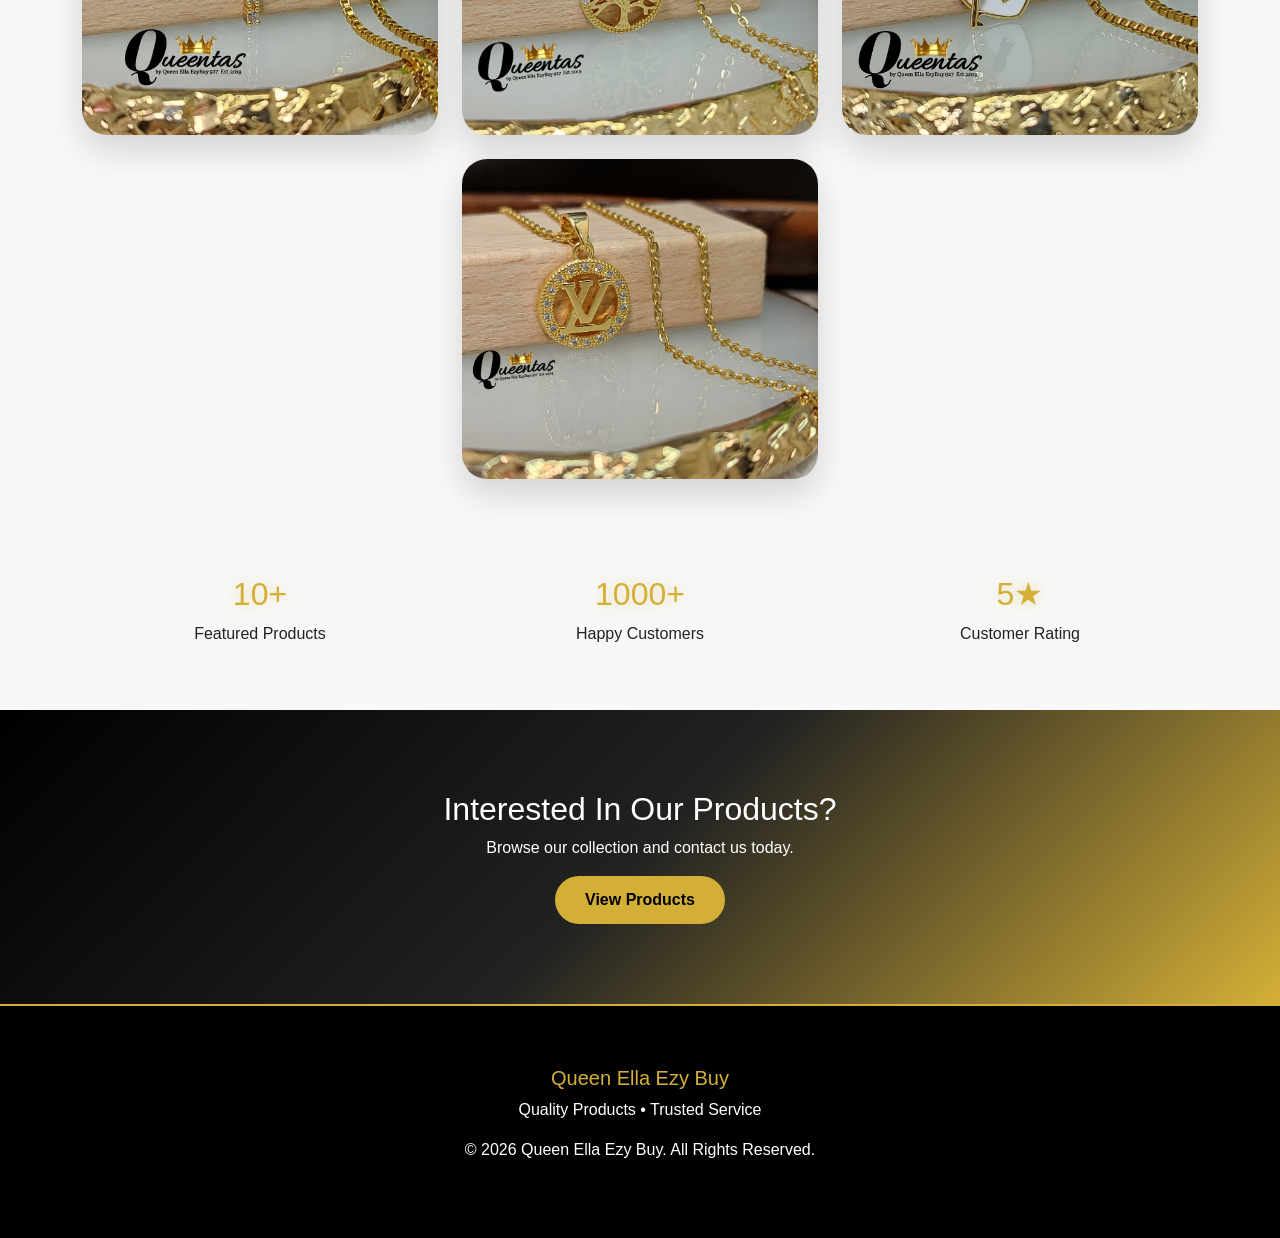
<file: gallery.html>
<!DOCTYPE html>

<html lang="en">

<head>

<meta charset="UTF-8">

<meta name="viewport"
content="width=device-width, initial-scale=1.0">

<title>Gallery | Queen Ella Ezy Buy</title>

<meta name="description"
content="Browse our product gallery and customer highlights.">

<meta name="keywords"
content="gallery, products, Queen Ella Ezy Buy">

<meta name="author"
content="Queen Ella Ezy Buy">

<meta name="robots"
content="index, follow">

<meta property="og:type"
content="website">

<meta property="og:site_name"
content="Queen Ella Ezy Buy">

<link rel="icon"
href="assets/images/Qeelogo.jpg">

<link href="https://cdn.jsdelivr.net/npm/bootstrap@5.3.3/dist/css/bootstrap.min.css"
rel="stylesheet">

<link rel="stylesheet"
href="https://cdnjs.cloudflare.com/ajax/libs/font-awesome/6.5.2/css/all.min.css">

<link href="https://unpkg.com/aos@2.3.4/dist/aos.css"
rel="stylesheet">

<link rel="stylesheet"
href="assets/css/style.css">

<style>

.gallery-item{

position:relative;

overflow:hidden;

border-radius:25px;

cursor:pointer;

box-shadow:
0 15px 35px rgba(0,0,0,.15);

transition:.4s;

}

.gallery-item img{

width:100%;

height:320px;

object-fit:cover;

transition:.5s;

}

.gallery-item:hover img{

transform:scale(1.08);

}

.gallery-overlay{

position:absolute;

top:0;

left:0;

width:100%;

height:100%;

background:
linear-gradient(
to top,
rgba(0,0,0,.85),
transparent);

display:flex;

align-items:flex-end;

padding:20px;

opacity:0;

transition:.4s;

}

.gallery-item:hover .gallery-overlay{

opacity:1;

}

.gallery-overlay h5{

color:white;

margin:0;

}

</style>

</head>

<body>

<!-- NAVBAR -->

<nav class="navbar navbar-expand-lg navbar-dark fixed-top custom-navbar">

<div class="container">

<a class="navbar-brand d-flex align-items-center"
href="index.html">

<img src="assets/images/Qeelogo.jpg"
class="logo-img"
alt="Queen Ella Logo">

<span>Queen Ella Ezy Buy</span>

</a>

<button class="navbar-toggler"
data-bs-toggle="collapse"
data-bs-target="#navbarMenu">

<span class="navbar-toggler-icon"></span>

</button>

<div class="collapse navbar-collapse"
id="navbarMenu">

<ul class="navbar-nav ms-auto">

<li class="nav-item">
<a class="nav-link"
href="index.html">Home</a>
</li>

<li class="nav-item">
<a class="nav-link"
href="about.html">About</a>
</li>

<li class="nav-item">
<a class="nav-link"
href="products.html">Products</a>
</li>

<li class="nav-item">
<a class="nav-link"
href="services.html">Services</a>
</li>

<li class="nav-item">
<a class="nav-link active"
href="gallery.html">Gallery</a>
</li>

<li class="nav-item">
<a class="nav-link"
href="contact.html">Contact</a>
</li>

</ul>

</div>

</div>

</nav>

<!-- HERO -->

<section class="hero-section">

<div class="container text-center">

<h1 class="display-4 fw-bold"
data-aos="fade-up">

Gallery

</h1>

<p class="lead"
data-aos="fade-up"
data-aos-delay="200">

Our Products & Customer Moments

</p>

</div>

</section>

<!-- GALLERY -->

<section class="py-5">

<div class="container">

<div class="text-center mb-5">

<h2 class="section-title">

Product Showcase

</h2>

</div>

<div class="row g-4">

<!-- PRODUCT 1 -->

<div class="col-lg-4 col-md-6"
data-aos="zoom-in">

<div class="gallery-item">

<img src="assets/images/product1.jpg"
alt="FAITH IN JESUS NAME CRUCIFIX NECKLACE"
onclick="showGallery(this.src)"
data-bs-toggle="modal"
data-bs-target="#galleryModal">

<div class="gallery-overlay">

<h5>FAITH IN JESUS NAME CRUCIFIX NECKLACE</h5>

</div>

</div>

</div>

<!-- PRODUCTS 2-10 -->

<div class="col-lg-4 col-md-6" data-aos="zoom-in">
<div class="gallery-item">
<img src="assets/images/product2.jpg" alt="FAITH & PRAYER CRUCIFIX NECKLACE"
onclick="showGallery(this.src)"
data-bs-toggle="modal"
data-bs-target="#galleryModal">
<div class="gallery-overlay"><h5>FAITH & PRAYER CRUCIFIX NECKLACE</h5></div>
</div>
</div>

<div class="col-lg-4 col-md-6" data-aos="zoom-in">
<div class="gallery-item">
<img src="assets/images/product3.jpg" alt="CLOVER LEAF NECKLACE"
onclick="showGallery(this.src)"
data-bs-toggle="modal"
data-bs-target="#galleryModal">
<div class="gallery-overlay"><h5>CLOVER LEAF NECKLACE</h5></div>
</div>
</div>

<div class="col-lg-4 col-md-6" data-aos="zoom-in">
<div class="gallery-item">
<img src="assets/images/product4.jpg" alt="LV INSPIRED NECKLACE WITH CUBIC ZIRCONIA STONE"
onclick="showGallery(this.src)"
data-bs-toggle="modal"
data-bs-target="#galleryModal">
<div class="gallery-overlay"><h5>LV INSPIRED NECKLACE WITH CUBIC ZIRCONIA STONE</h5></div>
</div>
</div>

<div class="col-lg-4 col-md-6" data-aos="zoom-in">
<div class="gallery-item">
<img src="assets/images/product5.jpg" alt="HAPPY HEART NECKLACE"
onclick="showGallery(this.src)"
data-bs-toggle="modal"
data-bs-target="#galleryModal">
<div class="gallery-overlay"><h5>HAPPY HEART NECKLACE</h5></div>
</div>
</div>

<div class="col-lg-4 col-md-6" data-aos="zoom-in">
<div class="gallery-item">
<img src="assets/images/product6.jpg" alt="FAITH CRUCIFIX NECKLACE BIG DIAMOND"
onclick="showGallery(this.src)"
data-bs-toggle="modal"
data-bs-target="#galleryModal">
<div class="gallery-overlay"><h5>FAITH CRUCIFIX NECKLACE BIG DIAMOND</h5></div>
</div>
</div>

<div class="col-lg-4 col-md-6" data-aos="zoom-in">
<div class="gallery-item">
<img src="assets/images/product7.jpg" alt="FAITH CRUCIFIX NECKLACE SMALL DIAMOND"
onclick="showGallery(this.src)"
data-bs-toggle="modal"
data-bs-target="#galleryModal">
<div class="gallery-overlay"><h5>FAITH CRUCIFIX NECKLACE SMALL DIAMOND</h5></div>
</div>
</div>

<div class="col-lg-4 col-md-6" data-aos="zoom-in">
<div class="gallery-item">
<img src="assets/images/product8.jpg" alt="MONEY TREE NECKLACE"
onclick="showGallery(this.src)"
data-bs-toggle="modal"
data-bs-target="#galleryModal">
<div class="gallery-overlay"><h5>MONEY TREE NECKLACE</h5></div>
</div>
</div>

<div class="col-lg-4 col-md-6" data-aos="zoom-in">
<div class="gallery-item">
<img src="assets/images/product9.jpg" alt="HEART & KEY NECKLACE"
onclick="showGallery(this.src)"
data-bs-toggle="modal"
data-bs-target="#galleryModal">
<div class="gallery-overlay"><h5>HEART & KEY NECKLACE</h5></div>
</div>
</div>

<div class="col-lg-4 col-md-6 mx-auto" data-aos="zoom-in">
<div class="gallery-item">
<img src="assets/images/product10.jpg" alt="LV INSPIRED NECKLACE"
onclick="showGallery(this.src)"
data-bs-toggle="modal"
data-bs-target="#galleryModal">
<div class="gallery-overlay">
<h5>LV INSPIRED NECKLACE</h5>
</div>
</div>
</div>

</div>

</section>

<!-- STATS -->

<section class="counter-section py-5">

<div class="container">

<div class="row text-center">

<div class="col-md-4">

<h2 class="gold-text">10+</h2>

<p>Featured Products</p>

</div>

<div class="col-md-4">

<h2 class="gold-text">1000+</h2>

<p>Happy Customers</p>

</div>

<div class="col-md-4">

<h2 class="gold-text">5★</h2>

<p>Customer Rating</p>

</div>

</div>

</div>

</section>

<!-- LIGHTBOX -->

<div class="modal fade"
id="galleryModal">

<div class="modal-dialog modal-xl">

<div class="modal-content">

<div class="modal-body p-0">

<img id="galleryPreview"
class="img-fluid w-100">

</div>

</div>

</div>

</div>

<!-- CTA -->

<section class="promo-section">

<div class="container text-center">

<h2>Interested In Our Products?</h2>

<p>
Browse our collection and contact us today.
</p>

<a href="products.html"
class="btn btn-gold">

View Products

</a>

</div>

</section>

<!-- FOOTER -->

<footer>

<div class="container text-center">

<h5>Queen Ella Ezy Buy</h5>

<p>
Quality Products • Trusted Service
</p>

<p>
© 2026 Queen Ella Ezy Buy. All Rights Reserved.
</p>

</div>

</footer>

<script>

function showGallery(image){

document.getElementById("galleryPreview").src = image;

}

</script>

<script src="https://cdn.jsdelivr.net/npm/bootstrap@5.3.3/dist/js/bootstrap.bundle.min.js"></script>

<script src="https://unpkg.com/aos@2.3.4/dist/aos.js"></script>

<script src="assets/js/script.js"></script>

<script>

AOS.init({
duration:1000,
once:true
});

</script>

</body>
</html>
</file>
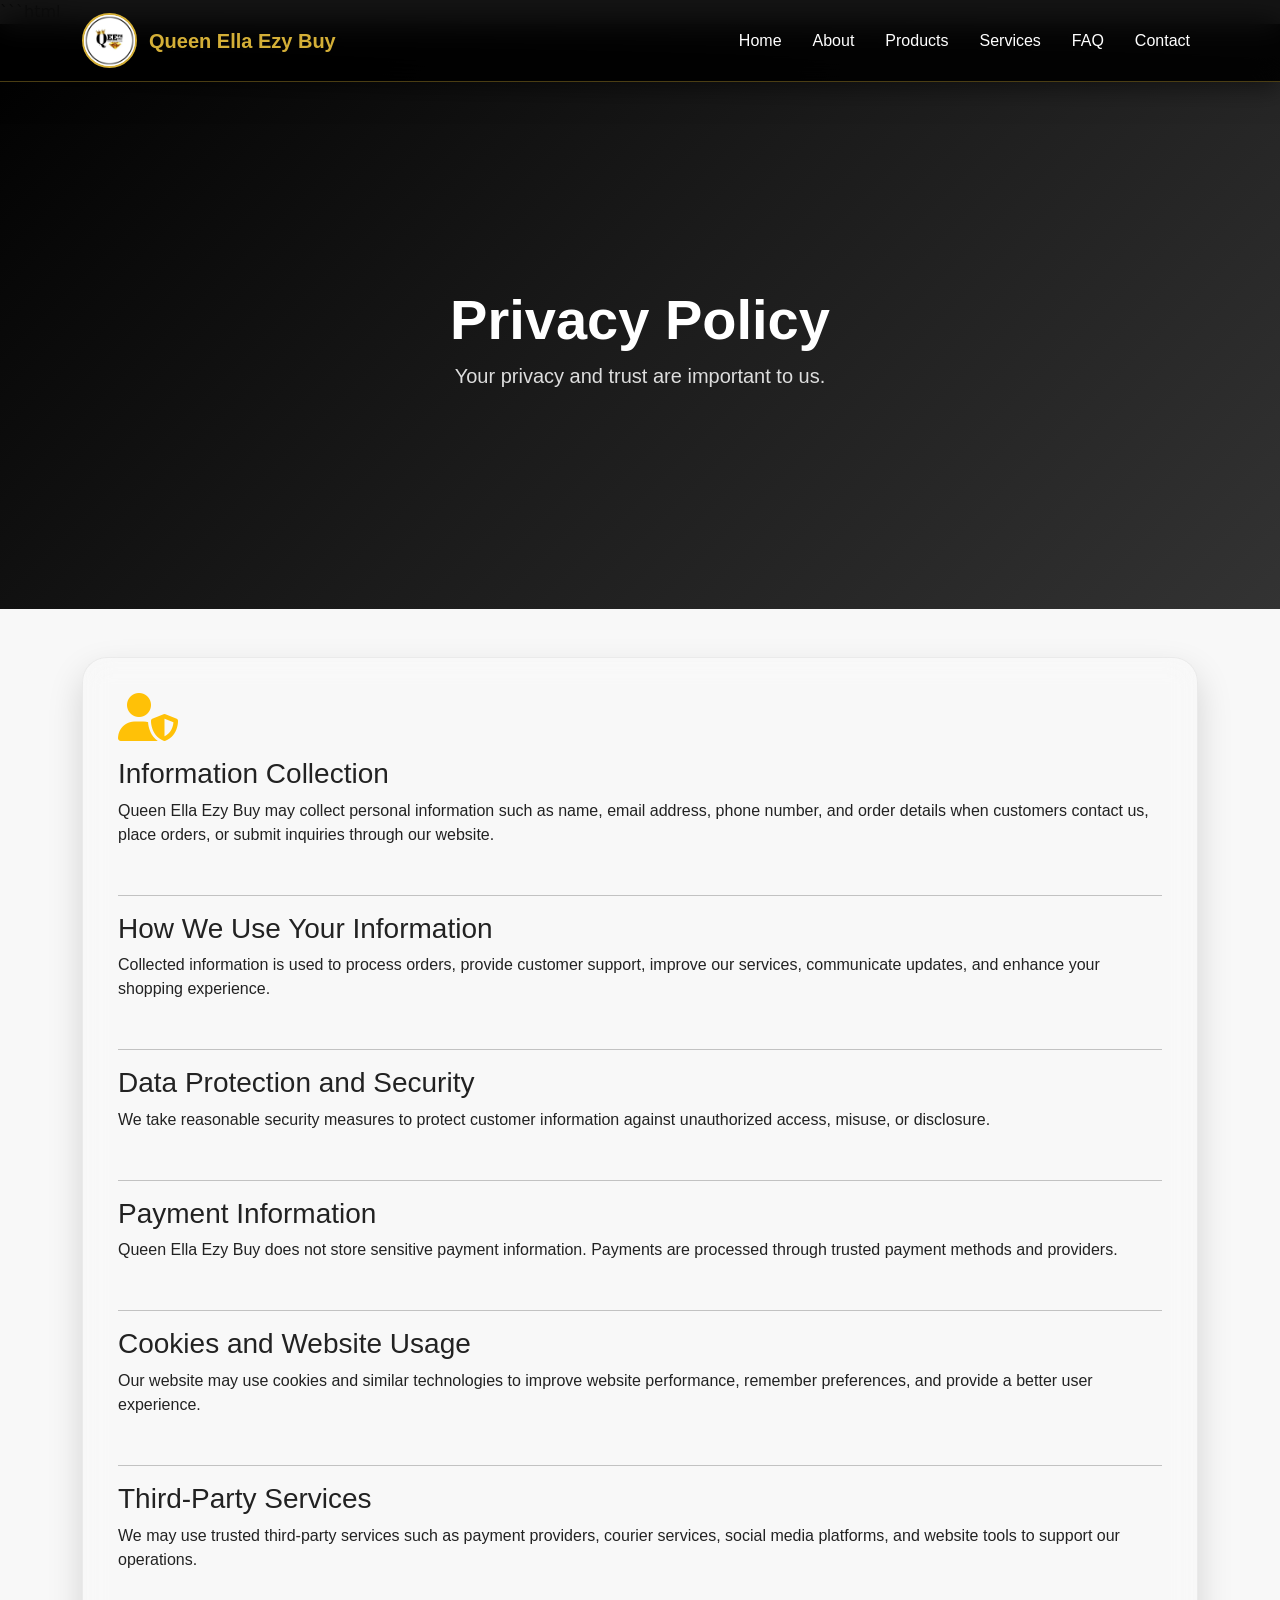
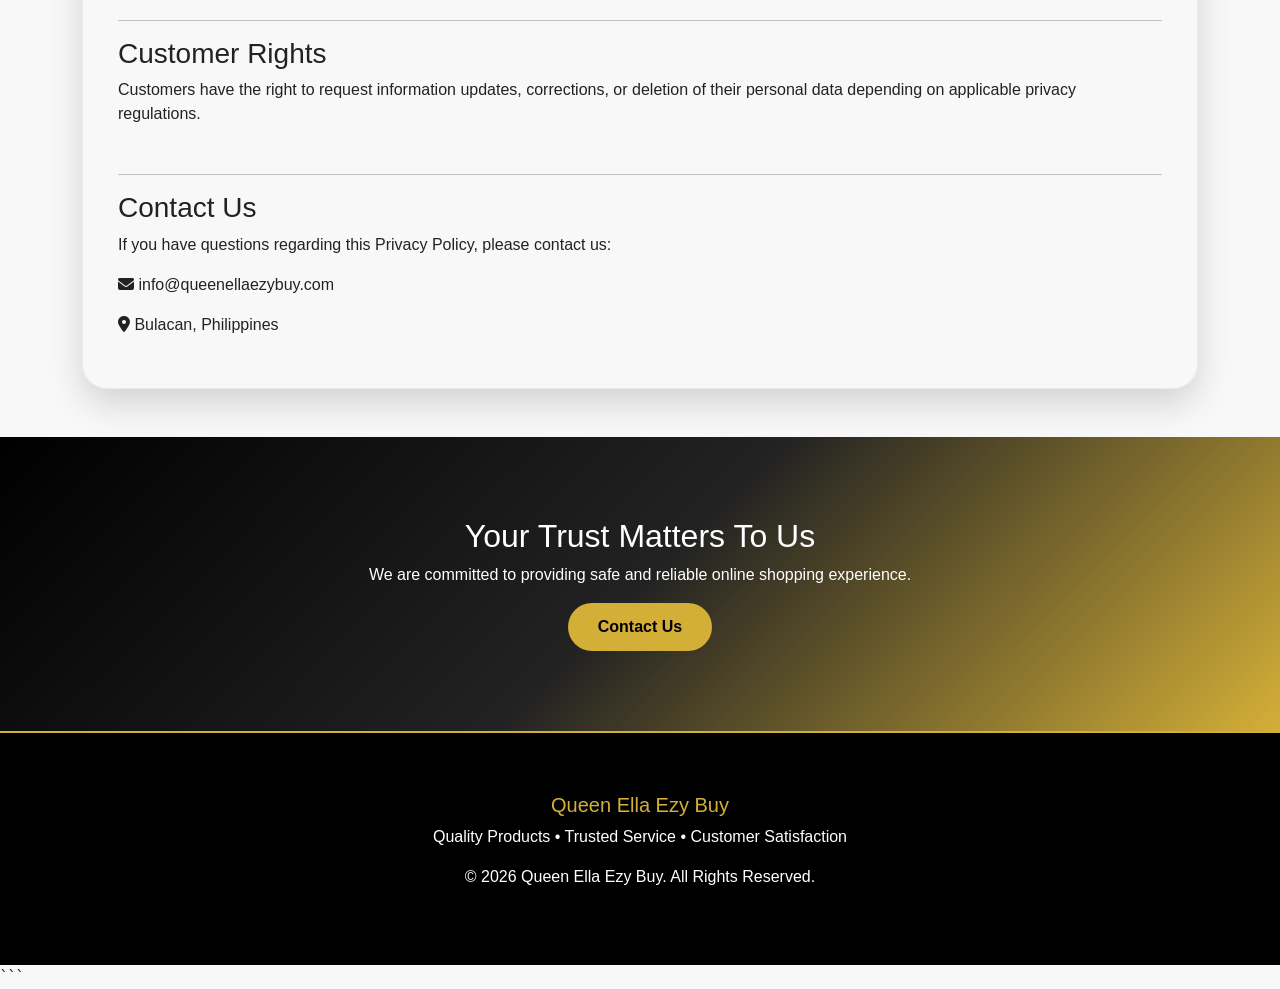
<file: privacy.html>
```html
<!DOCTYPE html>
<html lang="en">

<head>

<meta charset="UTF-8">

<meta name="viewport"
content="width=device-width, initial-scale=1.0">


<title>Privacy Policy | Queen Ella Ezy Buy</title>


<meta name="description"
content="Privacy Policy of Queen Ella Ezy Buy explaining how we collect, use, and protect customer information.">


<meta name="keywords"
content="Queen Ella Ezy Buy privacy policy, customer data protection, online shopping privacy">


<meta name="author"
content="Queen Ella Ezy Buy">


<meta name="robots"
content="index, follow">


<meta property="og:type"
content="website">


<meta property="og:site_name"
content="Queen Ella Ezy Buy">


<link rel="icon"
href="assets/images/Qeelogo.jpg">


<link href="https://cdn.jsdelivr.net/npm/bootstrap@5.3.3/dist/css/bootstrap.min.css"
rel="stylesheet">


<link rel="stylesheet"
href="https://cdnjs.cloudflare.com/ajax/libs/font-awesome/6.5.2/css/all.min.css">


<link href="https://unpkg.com/aos@2.3.4/dist/aos.css"
rel="stylesheet">


<link rel="stylesheet"
href="assets/css/style.css">


</head>


<body>



<!-- NAVBAR -->


<nav class="navbar navbar-expand-lg navbar-dark fixed-top custom-navbar">


<div class="container">


<a class="navbar-brand d-flex align-items-center"
href="index.html">


<img src="assets/images/Qeelogo.jpg"
class="logo-img"
alt="Queen Ella Logo">


<span>
Queen Ella Ezy Buy
</span>


</a>



<button class="navbar-toggler"
data-bs-toggle="collapse"
data-bs-target="#navbarMenu">


<span class="navbar-toggler-icon"></span>


</button>




<div class="collapse navbar-collapse"
id="navbarMenu">


<ul class="navbar-nav ms-auto">


<li class="nav-item">
<a class="nav-link"
href="index.html">
Home
</a>
</li>


<li class="nav-item">
<a class="nav-link"
href="about.html">
About
</a>
</li>


<li class="nav-item">
<a class="nav-link"
href="products.html">
Products
</a>
</li>


<li class="nav-item">
<a class="nav-link"
href="services.html">
Services
</a>
</li>


<li class="nav-item">
<a class="nav-link"
href="faq.html">
FAQ
</a>
</li>


<li class="nav-item">
<a class="nav-link"
href="contact.html">
Contact
</a>
</li>


</ul>


</div>


</div>


</nav>





<!-- HERO -->


<section class="hero-section">


<div class="container text-center">


<h1 class="display-4 fw-bold"
data-aos="fade-up">

Privacy Policy

</h1>


<p class="lead"
data-aos="fade-up"
data-aos-delay="200">

Your privacy and trust are important to us.

</p>


</div>


</section>






<!-- PRIVACY CONTENT -->


<section class="py-5">


<div class="container">


<div class="glass-card"
data-aos="fade-up">



<div class="mb-5">


<i class="fas fa-user-shield fa-3x text-warning"></i>


<h3 class="mt-3">

Information Collection

</h3>


<p>

Queen Ella Ezy Buy may collect personal information such as name, email address, phone number, and order details when customers contact us, place orders, or submit inquiries through our website.

</p>


</div>





<hr>





<div class="mb-5">


<h3>

How We Use Your Information

</h3>


<p>

Collected information is used to process orders, provide customer support, improve our services, communicate updates, and enhance your shopping experience.

</p>


</div>





<hr>





<div class="mb-5">


<h3>

Data Protection and Security

</h3>


<p>

We take reasonable security measures to protect customer information against unauthorized access, misuse, or disclosure.

</p>


</div>





<hr>





<div class="mb-5">


<h3>

Payment Information

</h3>


<p>

Queen Ella Ezy Buy does not store sensitive payment information. Payments are processed through trusted payment methods and providers.

</p>


</div>





<hr>





<div class="mb-5">


<h3>

Cookies and Website Usage

</h3>


<p>

Our website may use cookies and similar technologies to improve website performance, remember preferences, and provide a better user experience.

</p>


</div>





<hr>





<div class="mb-5">


<h3>

Third-Party Services

</h3>


<p>

We may use trusted third-party services such as payment providers, courier services, social media platforms, and website tools to support our operations.

</p>


</div>





<hr>





<div class="mb-5">


<h3>

Customer Rights

</h3>


<p>

Customers have the right to request information updates, corrections, or deletion of their personal data depending on applicable privacy regulations.

</p>


</div>





<hr>





<div>


<h3>

Contact Us

</h3>


<p>

If you have questions regarding this Privacy Policy, please contact us:

</p>


<p>

<i class="fas fa-envelope"></i>

info@queenellaezybuy.com

</p>


<p>

<i class="fas fa-location-dot"></i>

Bulacan, Philippines

</p>


</div>



</div>


</div>


</section>







<!-- CTA -->


<section class="promo-section">


<div class="container text-center">


<h2>

Your Trust Matters To Us

</h2>


<p>

We are committed to providing safe and reliable online shopping experience.

</p>


<a href="contact.html"
class="btn btn-gold">

Contact Us

</a>


</div>


</section>






<!-- FOOTER -->


<footer>


<div class="container text-center">


<h5>
Queen Ella Ezy Buy
</h5>


<p>

Quality Products • Trusted Service • Customer Satisfaction

</p>


<p>

© 2026 Queen Ella Ezy Buy. All Rights Reserved.

</p>


</div>


</footer>






<script src="https://cdn.jsdelivr.net/npm/bootstrap@5.3.3/dist/js/bootstrap.bundle.min.js"></script>


<script src="https://unpkg.com/aos@2.3.4/dist/aos.js"></script>


<script src="assets/js/script.js"></script>



<script>

AOS.init({

duration:1000,

once:true

});

</script>


</body>

</html>
```
</file>
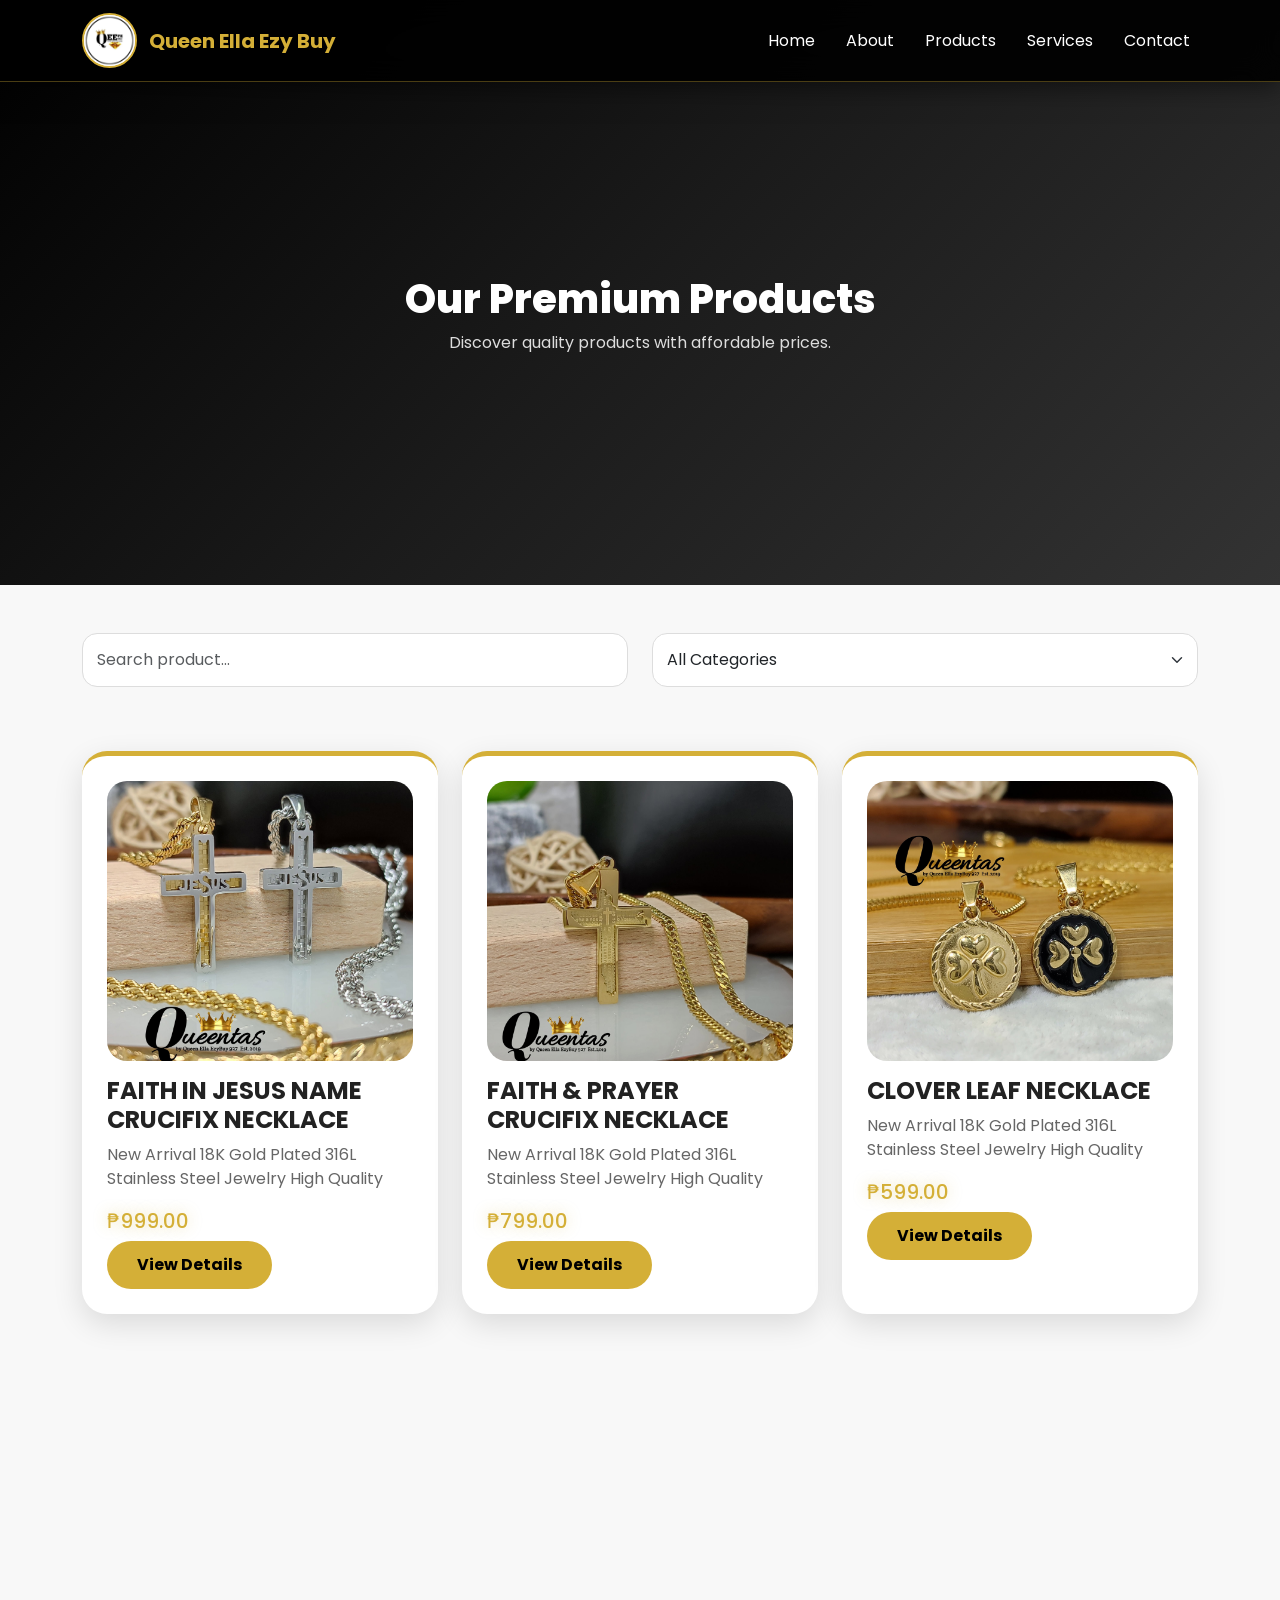
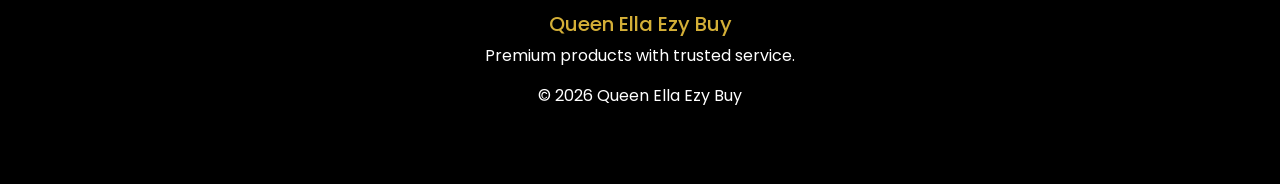
<file: products.html>
<!DOCTYPE html>
<html lang="en">

<head>

<meta charset="UTF-8">

<meta name="viewport" content="width=device-width, initial-scale=1.0">


<title>Products | Queen Ella Ezy Buy</title>


<meta name="description"
content="Explore premium products from Queen Ella Ezy Buy.">


<link rel="icon"
href="assets/images/Qeelogo.jpg">



<!-- Bootstrap -->

<link href="https://cdn.jsdelivr.net/npm/bootstrap@5.3.3/dist/css/bootstrap.min.css"
rel="stylesheet">



<!-- Font Awesome -->

<link rel="stylesheet"
href="https://cdnjs.cloudflare.com/ajax/libs/font-awesome/6.5.2/css/all.min.css">



<!-- Google Font -->

<link href="https://fonts.googleapis.com/css2?family=Poppins:wght@300;400;500;600;700;800&display=swap"
rel="stylesheet">



<!-- AOS -->

<link href="https://unpkg.com/aos@2.3.4/dist/aos.css"
rel="stylesheet">



<!-- Custom CSS -->

<link rel="stylesheet"
href="assets/css/style.css">


</head>



<body>



<!-- NAVBAR -->

<nav class="navbar navbar-expand-lg navbar-dark fixed-top custom-navbar">


<div class="container">


<a class="navbar-brand d-flex align-items-center"
href="index.html">


<img src="assets/images/Qeelogo.jpg"
class="logo-img"
alt="Queen Ella Logo">


<span>
Queen Ella Ezy Buy
</span>


</a>



<button class="navbar-toggler"
data-bs-toggle="collapse"
data-bs-target="#navbarMenu">


<span class="navbar-toggler-icon"></span>


</button>



<div class="collapse navbar-collapse"
id="navbarMenu">


<ul class="navbar-nav ms-auto">


<li class="nav-item">
<a href="index.html" class="nav-link">
Home
</a>
</li>


<li class="nav-item">
<a href="about.html" class="nav-link">
About
</a>
</li>


<li class="nav-item">
<a href="products.html" class="nav-link active">
Products
</a>
</li>


<li class="nav-item">
<a href="services.html" class="nav-link">
Services
</a>
</li>


<li class="nav-item">
<a href="contact.html" class="nav-link">
Contact
</a>
</li>


</ul>


</div>


</div>


</nav>





<!-- HEADER -->


<section class="hero-section">


<div class="container text-center">


<h1 data-aos="fade-up">

Our Premium Products

</h1>


<p data-aos="fade-up">

Discover quality products with affordable prices.

</p>


</div>


</section>






<!-- PRODUCTS -->


<section class="py-5">


<div class="container">



<div class="row mb-5">


<div class="col-md-6 mb-3">


<input type="text"
id="searchProduct"
class="form-control"
placeholder="Search product...">


</div>



<div class="col-md-6">


<select id="categoryFilter"
class="form-select">


<option value="all">

All Categories

</option>


<option value="featured">

Featured

</option>


<option value="new">

New Arrival

</option>


</select>


</div>


</div>





<div class="row g-4"
id="productContainer">





<!-- PRODUCT 1-10 -->


<script>


const products = [

{
id:1,
image:"product1.jpg",
name:"FAITH IN JESUS NAME CRUCIFIX NECKLACE",
category:"featured",
price:"₱999.00",
description:"New Arrival 18K Gold Plated 316L Stainless Steel Jewelry High Quality"
},

{
id:2,
image:"product2.jpg",
name:"FAITH & PRAYER CRUCIFIX NECKLACE",
category:"new",
price:"₱799.00",
description:"New Arrival 18K Gold Plated 316L Stainless Steel Jewelry High Quality"
},

{
id:3,
image:"product3.jpg",
name:"CLOVER LEAF NECKLACE",
category:"featured",
price:"₱599.00",
description:"New Arrival 18K Gold Plated 316L Stainless Steel Jewelry High Quality"
},

{
id:4,
image:"product4.jpg",
name:"LV INSPIRED NECKLACE WITH CUBIC ZIRCONIA STONE",
category:"new",
price:"₱499.00",
description:"New Arrival 18K Gold Plated 316L Stainless Steel Jewelry High Quality"
},

{
id:5,
image:"product5.jpg",
name:"HAPPY HEART NECKLACE",
category:"featured",
price:"₱699.00",
description:"New Arrival 18K Gold Plated 316L Stainless Steel Jewelry High Quality"
},

{
id:6,
image:"product6.jpg",
name:"FAITH CRUCIFIX NECKLACE BIG DIAMOND",
category:"new",
price:"₱899.00",
description:"Featured 18K Gold Plated 316L Stainless Steel Jewelry High Quality"
},

{
id:7,
image:"product7.jpg",
name:"FAITH CRUCIFIX NECKLACE SMALL DIAMOND",
category:"featured",
price:"₱599.00",
description:"Featured 18K Gold Plated 316L Stainless Steel Jewelry High Quality"
},

{
id:8,
image:"product8.jpg",
name:"MONEY TREE NECKLACE",
category:"new",
price:"₱799.00",
description:"Featured 18K Gold Plated 316L Stainless Steel Jewelry High Quality"
},

{
id:9,
image:"product9.jpg",
name:"HEART & KEY NECKLACE ",
category:"featured",
price:"₱999.00",
description:"Featured 18K Gold Plated 316L Stainless Steel Jewelry High Quality"
},

{
id:10,
image:"product10.jpg",
name:"LV INSPIRED NECKLACE ",
category:"new",
price:"₱1299.00",
description:"Featured 18K Gold Plated 316L Stainless Steel Jewelry High Quality"
}

];



let container=document.getElementById("productContainer");


products.forEach(product=>{


container.innerHTML += `

<div class="col-lg-4 col-md-6 product-item"
data-category="${product.category}"
data-aos="fade-up">


<div class="product-card">


<img src="assets/images/${product.image}"
alt="${product.name}">


<h4 class="mt-3">

${product.name}

</h4>


<p>

${product.description}

</p>


<h5 class="gold-text">

${product.price}

</h5>



<button class="btn btn-gold"
onclick="viewProduct(${product.id})">

View Details

</button>


</div>


</div>


`;

});



function viewProduct(id){


let product=products.find(p=>p.id===id);


document.getElementById("modalImage").src=
"assets/images/"+product.image;


document.getElementById("modalTitle").innerHTML=
product.name;


document.getElementById("modalDescription").innerHTML=
product.description;


document.getElementById("modalPrice").innerHTML=
product.price;


new bootstrap.Modal(
document.getElementById("productModal")
).show();


}



</script>



</div>


</div>


</section>






<!-- PRODUCT MODAL -->


<div class="modal fade"
id="productModal">


<div class="modal-dialog">


<div class="modal-content">


<div class="modal-header">


<h5 id="modalTitle"></h5>


<button class="btn-close"
data-bs-dismiss="modal"></button>


</div>



<div class="modal-body text-center">


<img id="modalImage"
class="img-fluid rounded mb-3">



<p id="modalDescription"></p>


<h4 class="gold-text"
id="modalPrice"></h4>



<a href="contact.html"
class="btn btn-gold">

Order Now

</a>



</div>


</div>


</div>


</div>






<!-- FOOTER -->


<footer>


<div class="container text-center">


<h5>

Queen Ella Ezy Buy

</h5>


<p>

Premium products with trusted service.

</p>


<p>

© 2026 Queen Ella Ezy Buy

</p>


</div>


</footer>






<script src="https://cdn.jsdelivr.net/npm/bootstrap@5.3.3/dist/js/bootstrap.bundle.min.js">
</script>


<script src="https://unpkg.com/aos@2.3.4/dist/aos.js">
</script>



<script>

AOS.init();

</script>



</body>

</html>
</file>
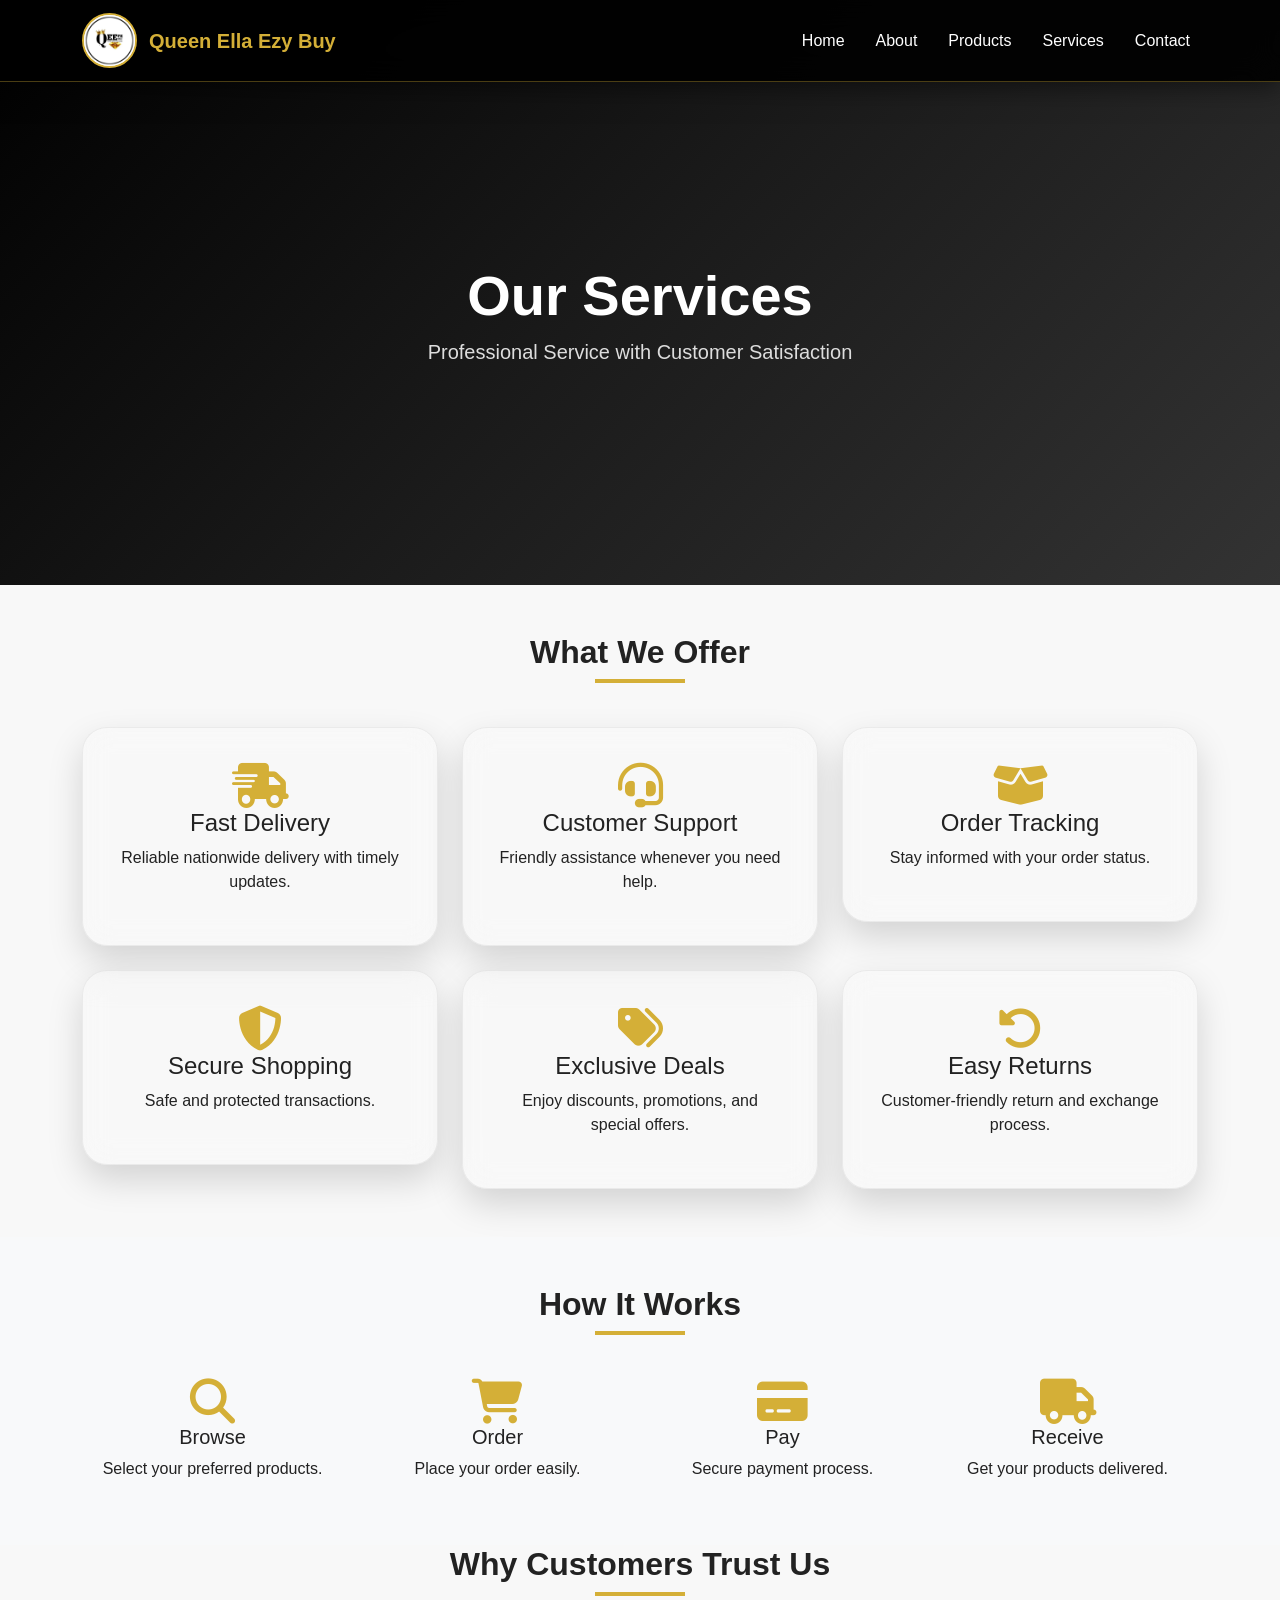
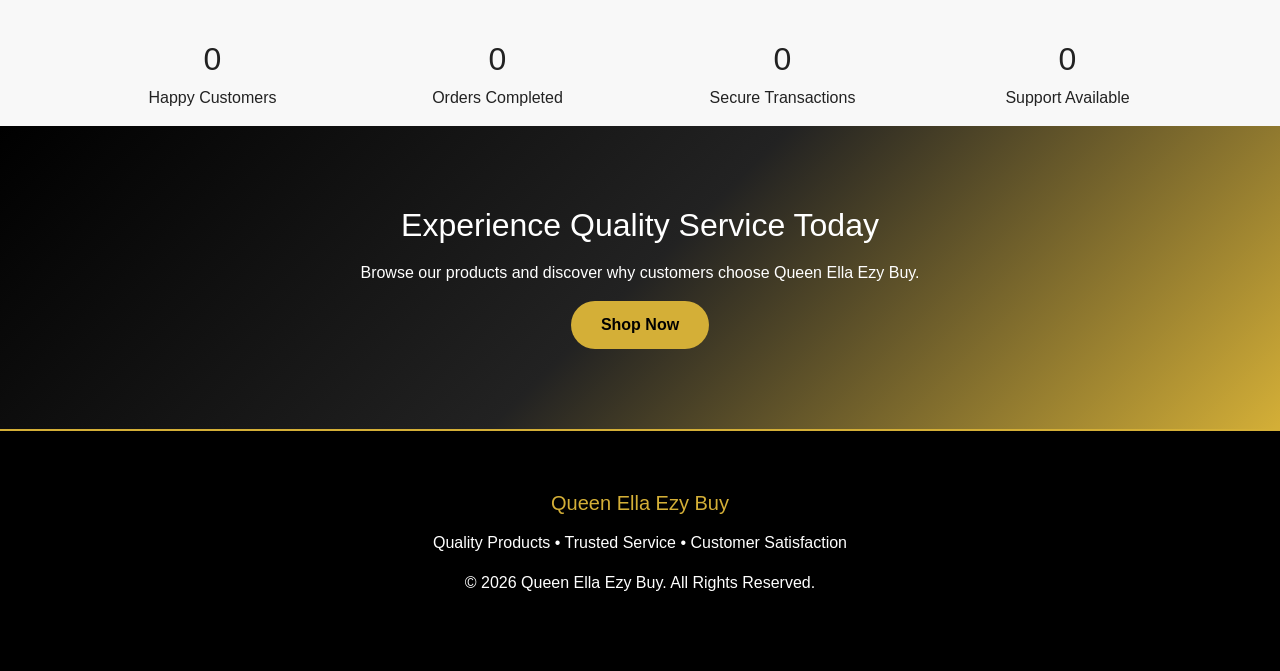
<file: services.html>
<!DOCTYPE html>

<html lang="en">

<head>

<meta charset="UTF-8">
<meta name="viewport" content="width=device-width, initial-scale=1.0">

<title>Services | Queen Ella Ezy Buy</title>

<meta name="description"
content="Explore the services offered by Queen Ella Ezy Buy including delivery, customer support, order tracking, and secure shopping.">

<meta name="keywords"
content="Queen Ella Ezy Buy services, delivery, customer support, online shopping">

<meta name="author"
content="Queen Ella Ezy Buy">

<meta name="robots"
content="index, follow">

<meta property="og:type"
content="website">

<meta property="og:title"
content="Services | Queen Ella Ezy Buy">

<meta property="og:site_name"
content="Queen Ella Ezy Buy">

<link rel="icon"
href="assets/images/Qeelogo.jpg">

<link href="https://cdn.jsdelivr.net/npm/bootstrap@5.3.3/dist/css/bootstrap.min.css"
rel="stylesheet">

<link rel="stylesheet"
href="https://cdnjs.cloudflare.com/ajax/libs/font-awesome/6.5.2/css/all.min.css">

<link href="https://unpkg.com/aos@2.3.4/dist/aos.css"
rel="stylesheet">

<link rel="stylesheet"
href="assets/css/style.css">

</head>

<body>

<!-- NAVBAR -->

<nav class="navbar navbar-expand-lg navbar-dark fixed-top custom-navbar">

<div class="container">

<a class="navbar-brand d-flex align-items-center"
href="index.html">

<img src="assets/images/Qeelogo.jpg"
class="logo-img"
alt="Queen Ella Logo">

<span>Queen Ella Ezy Buy</span>

</a>

<button class="navbar-toggler"
type="button"
data-bs-toggle="collapse"
data-bs-target="#navbarMenu">

<span class="navbar-toggler-icon"></span>

</button>

<div class="collapse navbar-collapse"
id="navbarMenu">

<ul class="navbar-nav ms-auto">

<li class="nav-item">
<a class="nav-link"
href="index.html">Home</a>
</li>

<li class="nav-item">
<a class="nav-link"
href="about.html">About</a>
</li>

<li class="nav-item">
<a class="nav-link"
href="products.html">Products</a>
</li>

<li class="nav-item">
<a class="nav-link active"
href="services.html">Services</a>
</li>

<li class="nav-item">
<a class="nav-link"
href="contact.html">Contact</a>
</li>

</ul>

</div>

</div>

</nav>

<!-- HERO -->

<section class="hero-section">

<div class="container text-center">

<h1 class="display-4 fw-bold"
data-aos="fade-up">

Our Services

</h1>

<p class="lead"
data-aos="fade-up"
data-aos-delay="200">

Professional Service with Customer Satisfaction

</p>

</div>

</section>

<!-- SERVICES -->

<section class="py-5">

<div class="container">

<div class="text-center mb-5">

<h2 class="section-title">

What We Offer

</h2>

</div>

<div class="row g-4">

<div class="col-lg-4"
data-aos="zoom-in">

<div class="glass-card text-center">

<i class="fas fa-truck-fast feature-icon"></i>

<h4>Fast Delivery</h4>

<p>

Reliable nationwide delivery with timely updates.

</p>

</div>

</div>

<div class="col-lg-4"
data-aos="zoom-in"
data-aos-delay="100">

<div class="glass-card text-center">

<i class="fas fa-headset feature-icon"></i>

<h4>Customer Support</h4>

<p>

Friendly assistance whenever you need help.

</p>

</div>

</div>

<div class="col-lg-4"
data-aos="zoom-in"
data-aos-delay="200">

<div class="glass-card text-center">

<i class="fas fa-box-open feature-icon"></i>

<h4>Order Tracking</h4>

<p>

Stay informed with your order status.

</p>

</div>

</div>

<div class="col-lg-4"
data-aos="zoom-in">

<div class="glass-card text-center">

<i class="fas fa-shield-alt feature-icon"></i>

<h4>Secure Shopping</h4>

<p>

Safe and protected transactions.

</p>

</div>

</div>

<div class="col-lg-4"
data-aos="zoom-in"
data-aos-delay="100">

<div class="glass-card text-center">

<i class="fas fa-tags feature-icon"></i>

<h4>Exclusive Deals</h4>

<p>

Enjoy discounts, promotions, and special offers.

</p>

</div>

</div>

<div class="col-lg-4"
data-aos="zoom-in"
data-aos-delay="200">

<div class="glass-card text-center">

<i class="fas fa-rotate-left feature-icon"></i>

<h4>Easy Returns</h4>

<p>

Customer-friendly return and exchange process.

</p>

</div>

</div>

</div>

</div>

</section>

<!-- HOW IT WORKS -->

<section class="py-5 bg-light">

<div class="container">

<div class="text-center mb-5">

<h2 class="section-title">

How It Works

</h2>

</div>

<div class="row text-center g-4">

<div class="col-md-3">

<i class="fas fa-search feature-icon"></i>

<h5>Browse</h5>

<p>Select your preferred products.</p>

</div>

<div class="col-md-3">

<i class="fas fa-cart-shopping feature-icon"></i>

<h5>Order</h5>

<p>Place your order easily.</p>

</div>

<div class="col-md-3">

<i class="fas fa-credit-card feature-icon"></i>

<h5>Pay</h5>

<p>Secure payment process.</p>

</div>

<div class="col-md-3">

<i class="fas fa-truck feature-icon"></i>

<h5>Receive</h5>

<p>Get your products delivered.</p>

</div>

</div>

</div>

</section>

<!-- WHY TRUST US -->

<section class="counter-section">

<div class="container">

<div class="text-center mb-5">

<h2 class="section-title">

Why Customers Trust Us

</h2>

</div>

<div class="row text-center">

<div class="col-md-3">

<h2 class="counter">1000+</h2>

<p>Happy Customers</p>

</div>

<div class="col-md-3">

<h2 class="counter">500+</h2>

<p>Orders Completed</p>

</div>

<div class="col-md-3">

<h2 class="counter">100%</h2>

<p>Secure Transactions</p>

</div>

<div class="col-md-3">

<h2 class="counter">24/7</h2>

<p>Support Available</p>

</div>

</div>

</div>

</section>

<!-- CTA -->

<section class="promo-section">

<div class="container text-center">

<h2 class="mb-3">

Experience Quality Service Today

</h2>

<p>

Browse our products and discover why customers choose Queen Ella Ezy Buy.

</p>

<a href="products.html"
class="btn btn-gold">

Shop Now

</a>

</div>

</section>

<!-- FOOTER -->

<footer>

<div class="container text-center">

<h5 class="mb-3">

Queen Ella Ezy Buy

</h5>

<p>

Quality Products • Trusted Service • Customer Satisfaction

</p>

<p>

© 2026 Queen Ella Ezy Buy. All Rights Reserved.

</p>

</div>

</footer>

<script src="https://cdn.jsdelivr.net/npm/bootstrap@5.3.3/dist/js/bootstrap.bundle.min.js"></script>

<script src="https://unpkg.com/aos@2.3.4/dist/aos.js"></script>

<script src="assets/js/script.js"></script>

<script>
AOS.init({
duration:1000,
once:true
});
</script>

</body>
</html>
</file>
<file: assets/css/style.css>
/* =====================================================
   QUEEN ELLA EZY BUY
   PREMIUM BLACK GOLD SILVER THEME
   COMPLETE STYLE.CSS
===================================================== */


/* ==========================
   ROOT VARIABLES
========================== */

:root{

    --black:#080808;
    --dark:#151515;
    --dark-gray:#252525;

    --gold:#d4af37;
    --gold-light:#f4d77b;

    --silver:#c0c0c0;

    --white:#ffffff;

    --light:#f8f8f8;

}


/* ==========================
   GLOBAL
========================== */


*{

    margin:0;
    padding:0;
    box-sizing:border-box;

    font-family:'Poppins',sans-serif;

    scroll-behavior:smooth;

}



body{

    background:var(--light);

    color:#222;

    overflow-x:hidden;

}



img{

    max-width:100%;

    display:block;

}



a{

    text-decoration:none;

}



/* ==========================
   LOADER
========================== */


#loader{

    position:fixed;

    width:100%;

    height:100%;

    background:#000;

    display:flex;

    justify-content:center;

    align-items:center;

    z-index:99999;

}





/* ==========================
   NAVBAR
========================== */


.custom-navbar{


    background:

    rgba(0,0,0,.92);


    backdrop-filter:blur(15px);


    border-bottom:

    1px solid

    rgba(212,175,55,.35);



    box-shadow:

    0 5px 25px

    rgba(0,0,0,.5);


}



.logo-img{


    width:55px;


    height:55px;


    object-fit:contain;


    border-radius:50%;


    background:white;


    border:

    2px solid

    var(--gold);


    margin-right:12px;


}



.navbar-brand span{


    color:

    var(--gold);


    font-weight:700;


    font-size:20px;


}



.nav-link{


    color:white!important;


    margin-left:15px;


    transition:.3s;


}



.nav-link:hover{


    color:

    var(--gold)!important;


}





/* ==========================
   HERO
========================== */


.hero-section{


    min-height:65vh;


    padding-top:140px;


    padding-bottom:80px;



    background:


    linear-gradient(

    135deg,

    #000,

    #1b1b1b,

    #333

    );


    color:white;


    display:flex;


    align-items:center;


}



.hero-section h1{


    font-weight:800;


}



.hero-section p{


    color:#ddd;


}




.gold-text{


    color:

    var(--gold);


    text-shadow:


    0 0 15px

    rgba(212,175,55,.4);


}




/* ==========================
   BUTTONS
========================== */


.btn-gold{


    background:

    var(--gold);


    color:black;


    padding:

    12px 30px;


    border-radius:50px;


    font-weight:700;


    border:none;


    transition:.3s;


}



.btn-gold:hover{


    background:

    var(--gold-light);


    transform:

    translateY(-4px);


    color:black;


}




/* ==========================
   SECTION TITLE
========================== */


.section-title{


    font-weight:800;


    position:relative;


    display:inline-block;


}



.section-title:after{


    content:"";


    position:absolute;


    width:90px;


    height:4px;


    background:

    var(--gold);


    bottom:-12px;


    left:50%;


    transform:

    translateX(-50%);


}





/* ==========================
   PRODUCT SEARCH
========================== */


.form-control,
.form-select{


    padding:14px;


    border-radius:15px;


    border:

    1px solid

    #ddd;


}



.form-control:focus,
.form-select:focus{


    border-color:

    var(--gold);



    box-shadow:

    0 0 10px

    rgba(212,175,55,.4);


}





/* ==========================
   PRODUCT CARD
========================== */


.product-card{


    background:white;


    padding:25px;


    border-radius:25px;


    height:100%;


    border-top:


    5px solid

    var(--gold);


    box-shadow:


    0 10px 30px

    rgba(0,0,0,.12);



    transition:.4s;


}



.product-card:hover{


    transform:


    translateY(-12px);



    box-shadow:


    0 25px 50px

    rgba(0,0,0,.25);


}



.product-card img{


    width:100%;


    height:280px;


    object-fit:cover;


    border-radius:20px;


}



.product-card h4{


    font-weight:700;


}



.product-card p{


    color:#666;


    min-height:50px;


}






/* ==========================
   MODAL DESIGN
========================== */


.modal-content{


    border-radius:25px;


    border:

    2px solid

    var(--gold);


    overflow:hidden;


}



.modal-header{


    background:#000;


    color:white;


}



.modal-header h5{


    color:

    var(--gold);


    font-weight:700;


}



.modal-body img{


    max-height:350px;


    object-fit:cover;


}





/* ==========================
   GLASS CARD
========================== */


.glass-card{


    background:

    rgba(255,255,255,.1);


    backdrop-filter:

    blur(15px);



    border:

    1px solid

    rgba(192,192,192,.25);



    border-radius:25px;


    padding:35px;



    box-shadow:

    0 15px 35px

    rgba(0,0,0,.15);


}



.feature-icon{


    font-size:45px;


    color:

    var(--gold);


}





/* ==========================
   PROMOTION
========================== */


.promo-section{


    padding:80px 0;


    background:


    linear-gradient(

    135deg,

    #000,

    #222,

    #d4af37

    );


    color:white;


}






/* ==========================
   FOOTER
========================== */


footer{


    background:#000;


    color:white;


    padding:60px 0;


    border-top:

    2px solid

    var(--gold);


}



footer h5{


    color:

    var(--gold);


}



.footer-links{


    list-style:none;


    padding:0;


}



.footer-links a{


    color:white;


}



.footer-links a:hover{


    color:

    var(--gold);


}





/* ==========================
   FLOATING BUTTON
========================== */


.whatsapp-btn,
.messenger-btn,
.call-btn{


    position:fixed;


    right:20px;


    width:55px;


    height:55px;


    border-radius:50%;


    display:flex;


    align-items:center;


    justify-content:center;


    color:white;


    font-size:25px;


    z-index:999;


    box-shadow:

    0 10px 25px

    rgba(0,0,0,.3);


}



.whatsapp-btn{


    bottom:30px;


    background:#25D366;


}


.messenger-btn{


    bottom:100px;


    background:#0084ff;


}


.call-btn{


    bottom:170px;


    background:var(--gold);


    color:black;


}





/* ==========================
   RESPONSIVE
========================== */


@media(max-width:768px){



.logo-img{

    width:45px;

    height:45px;

}



.navbar-brand span{

    font-size:16px;

}



.hero-section{

    text-align:center;

}



.hero-section h1{

    font-size:35px;

}



.product-card img{


    height:230px;


}



}
</file>
